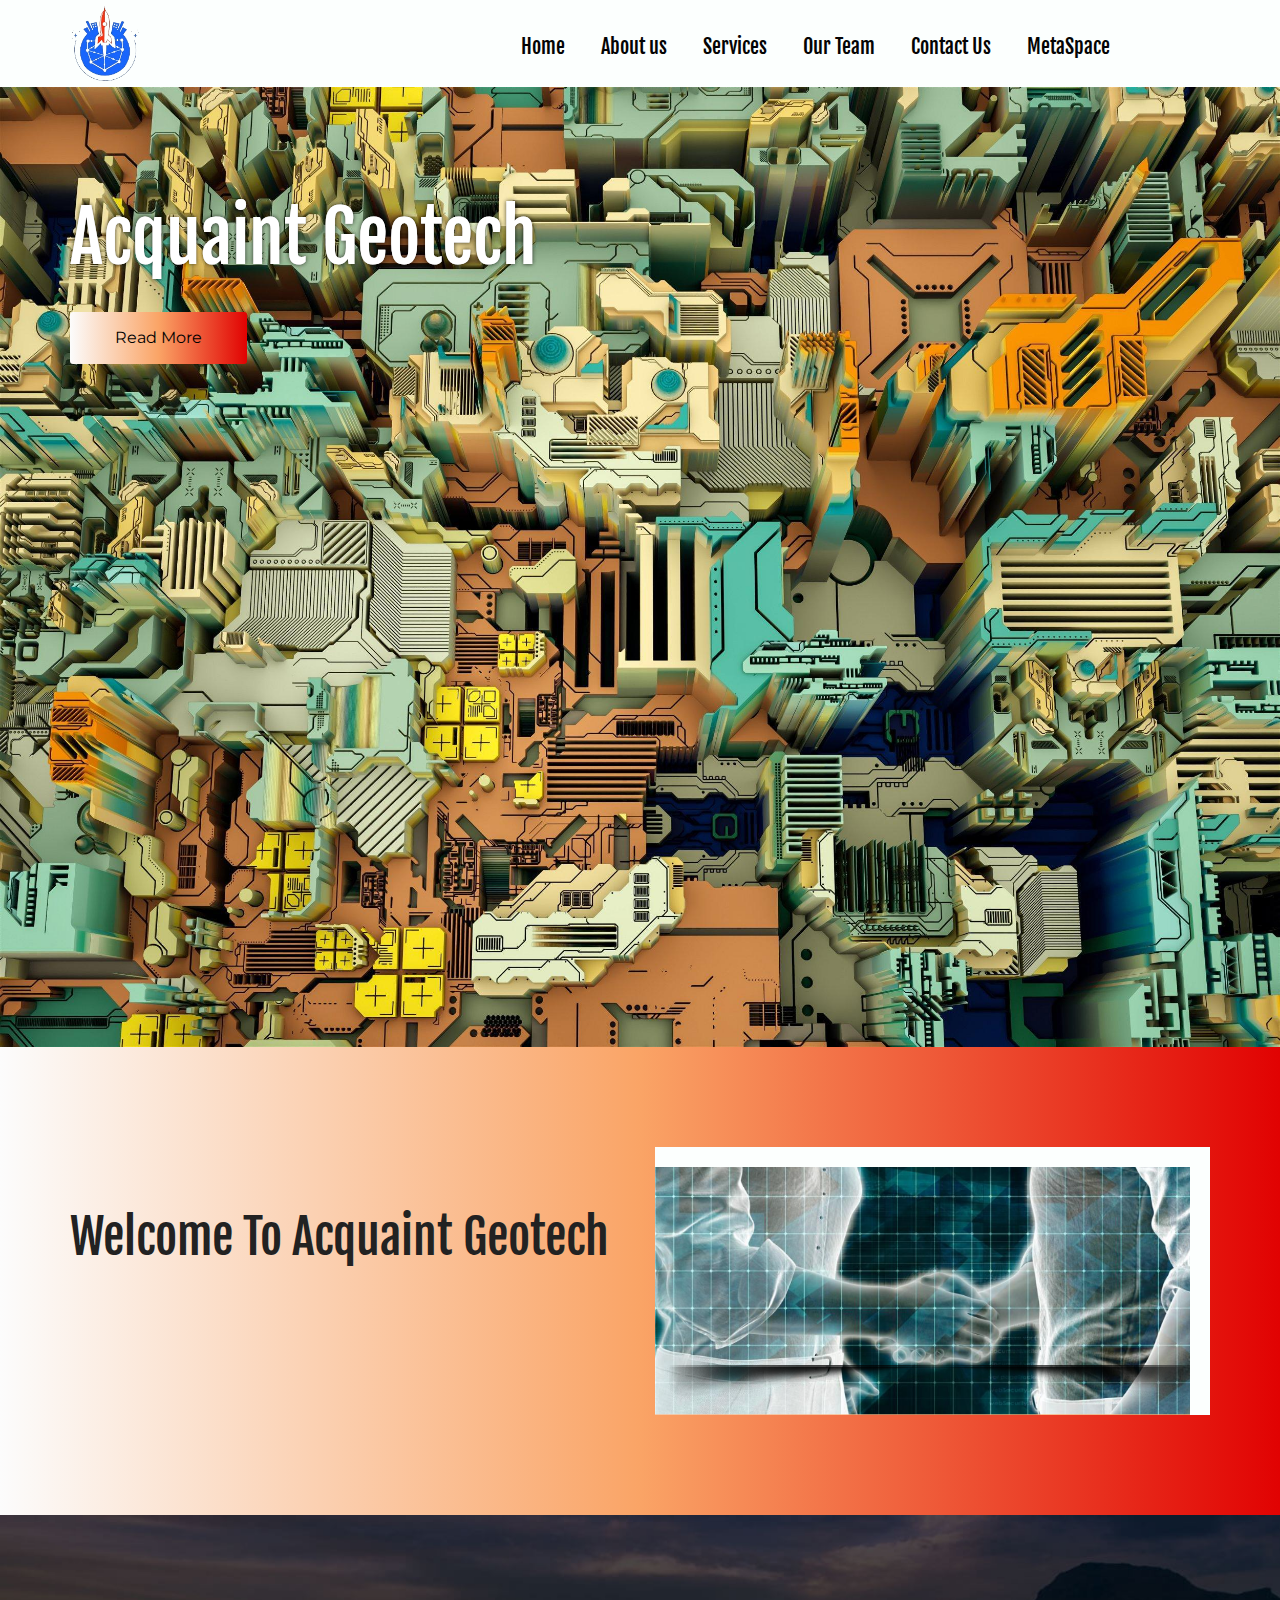
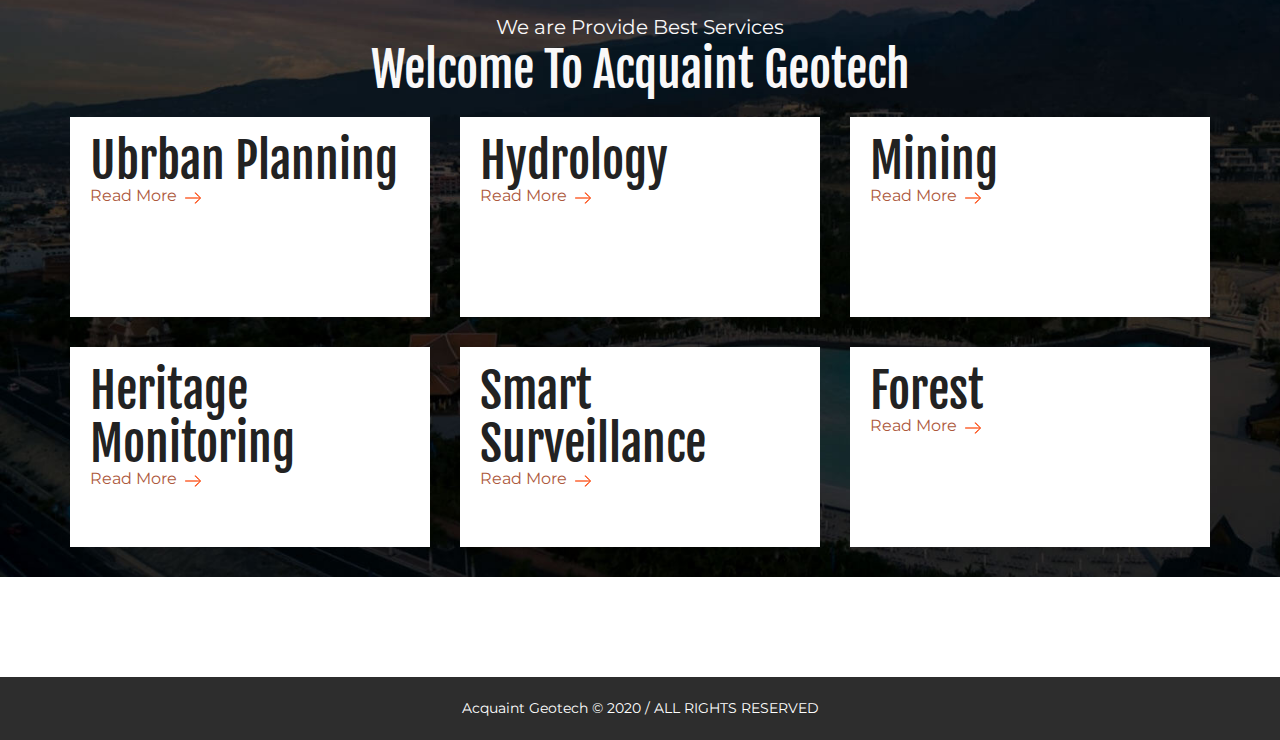
<file: new/new/index.html>
<html><head>
  <meta charset="UTF-8">
  <meta http-equiv="X-UA-Compatible" content="IE=edge">
  <meta name="viewport" content="width=device-width, initial-scale=1">
  <title>Acquaint Geotech</title>
  <link href="css/style.css" rel="stylesheet" type="text/css">
  <link href="css/bootstrap.css" rel="stylesheet" type="text/css">
  <link href="css/font-awesome.min.css" rel="stylesheet" type="text/css">
  <link href="css/color.css" rel="stylesheet" type="text/css">
  <link href="css/responsive.css" rel="stylesheet" type="text/css">
  <link href="css/prettyPhoto.css" rel="stylesheet" type="text/css">
  <link href="css/owl.carousel.css" rel="stylesheet" type="text/css">
  <link href="css/prettyPhoto.css" rel="stylesheet" type="text/css">
 
</head>
  <body>
  <div id="wrapper"> 
    <!--HEADER START-->
    <header id="header">
      
      <section class="logo-row">
        <div class="container"> <strong class="logo"><a href="index.html"><img style="width:70px;" src="images/Logo-new.png" alt="logo"></a></strong>
          <div class="navigation-section">
            <nav class="navbar navbar-inverse">
              <div class="navbar-header">
                <button type="button" class="navbar-toggle" data-toggle="collapse" data-target=".navbar-collapse"> <span class="icon-bar"></span> <span class="icon-bar"></span> <span class="icon-bar"></span> </button>
              </div>
              <div id="navbar" class="collapse navbar-collapse">
                <ul class="nav navbar-nav" id="nav-id">
                  <li><a href="index.html">Home</a></li>
          <li><a href="about.html">About us</a></li>
                  <li><a href="services.html">Services</a></li>
                 <!-- <li><a href="gallery.html">Gallery</a></li>-->
                  <li><a href="team.html">Our Team</a></li>
                  <li><a href="contact.html">Contact Us</a></li>
                  <li><a href="meta.html">MetaSpace</a></li>
                </ul>
              </div>
            </nav>
          </div>
        </div>
      </section>
    </header>
    <!--HEADER END--> 
    
    <!--BANNER START-->
    <div id="banner">
      <div class="owl-carousel banner-1 owl-theme owl-loaded">
        
        
      <div class="owl-stage-outer"><div class="owl-stage" style="transform: translate3d(0px, 0px, 0px); transition: all 0s ease 0s; width: 100%;"><div class="owl-item active" style="width: 100%; margin-right: 0px;"><div class="item"> <img src="images/9.JPEG" alt="img">
          <div class="caption">
            <div class="container">
              <div class="holder"> 
                <h1>Acquaint Geotech</h1>
                <!--<a href="about.html" class="btn-more">Read More</a> --></div>
            </div>
          </div>
       
          <div class="caption">
            <div class="container">
              <div class="holder"> 
                <h1>Acquaint Geotech</h1>
                <a href="about.html" class="btn-more">Read More</a></div>
            </div>
          </div>
        </div></div></div></div><div class="owl-controls"><div class="owl-nav"><div class="owl-prev" style="display: none;">prev</div><div class="owl-next" style="display: none;">next</div></div><div class="owl-dots" style="display: none;"></div></div></div>
    </div>
    <!--BANNER END-->
    
    <div id="main"> 
      <!--HOME ABOUT US SECTION START-->
      <section class="home-about-section">
        <div class="container">
          <div class="row">
            <div class="col-md-6 col-sm-6">
              <div class="text-box">
                <div class="heading-left"> 
                  <h2>Welcome To Acquaint Geotech</h2>
                </div>
                
                </div>
            </div>
            <div class="col-md-6 col-sm-6">
              <div class="thumb"><span><img src="aquaint geotech.png" alt="img"></span></div>
            </div>
          </div>
        </div>
      </section>
      <!--HOME ABOUT US SECTION END--> 
      
      <!--WELCOME SECTION START-->
      <section class="welcome-section">
        <div class="container">
          <div class="heading-center"> <span>We are Provide Best Services</span>
            <h2>Welcome To Acquaint Geotech</h2>
          </div>
          <div class="row">
            <div class="col-md-4 col-sm-6">
              <div class="welcome-box">
                <div class="holder">
                  <h2><a href="services-detail.html">Ubrban Planning </a></h2>
                  
                  <a href="services-detail.html" class="btn-more">Read More</a> </div>
              </div>
            </div>
            <div class="col-md-4 col-sm-6">
              <div class="welcome-box">
                <div class="holder">
                  <h2><a href="services-detail.html">Hydrology</a></h2>
                  
                  <a href="services-detail.html" class="btn-more">Read More</a> </div>
              </div>
            </div>
            <div class="col-md-4 col-sm-6">
              <div class="welcome-box">
                <div class="holder">
                  <h2><a href="#">Mining</a></h2>
                 
                  <a href="#" class="btn-more">Read More</a> </div>
              </div>
            </div>
            <div class="col-md-4 col-sm-6">
              <div class="welcome-box">
                <div class="holder">
                  <h2><a href="services-detail.html">Heritage Monitoring </a></h2>
                
                  <a href="services-detail.html" class="btn-more">Read More</a> </div>
              </div>
            </div>
            <div class="col-md-4 col-sm-6">
              <div class="welcome-box">
                <div class="holder">
                  <h2><a href="services-detail.html">Smart Surveillance </a></h2>
                  
                  <a href="services-detail.html" class="btn-more">Read More</a> </div>
              </div>
            </div>
            <div class="col-md-4 col-sm-6">
              <div class="welcome-box">
                <div class="holder">
                  <h2><a href="services-detail.html">Forest </a></h2>
                  
                  <a href="services-detail.html" class="btn-more">Read More</a> </div>
              </div>
            </div>
          </div>
        </div>
      </section>
      <!--WELCOME SECTION END--> 
      
          
      <!--PORTFOLIO SECTION START-->
     <!-- <div class="portfolio-section">
        <div class="container">
          <div class="heading-center"> <span>We are different from others</span>
            <h2>Our Latest Portfolio</h2>
          </div>
        </div>
        <div class="container-fluid gallery">
          <div class="col-md-4 col-sm-6">
            <div class="portfolio-box">
              <div class="frame"> <img src="images/portfolio-big-img-1.jpg" alt="img">
                <div class="caption"><a href="images/portfolio-big-img-1.jpg" class="zoom" data-rel="prettyPhoto[gallery1]"></a></div>
              </div>
            </div>
          </div>
          <div class="col-md-4 col-sm-6">
            <div class="portfolio-box">
              <div class="frame"> <img src="images/portfolio-big-img-2.jpg" alt="img">
                <div class="caption"><a href="images/portfolio-big-img-2.jpg" class="zoom" data-rel="prettyPhoto[gallery1]"></a></div>
              </div>
            </div>
          </div>
          <div class="col-md-4 col-sm-6">
            <div class="portfolio-box">
              <div class="frame"> <img src="images/portfolio-big-img-3.jpg" alt="img">
                <div class="caption"><a href="images/portfolio-big-img-3.jpg" class="zoom" data-rel="prettyPhoto[gallery1]"></a></div>
              </div>
            </div>
          </div>
          <div class="col-md-4 col-sm-6">
            <div class="portfolio-box">
              <div class="frame"> <img src="images/portfolio-big-img-4.jpg" alt="img">
                <div class="caption"><a href="images/portfolio-big-img-4.jpg" class="zoom" data-rel="prettyPhoto[gallery1]"></a></div>
              </div>
            </div>
          </div>
          <div class="col-md-4 col-sm-6">
            <div class="portfolio-box">
              <div class="frame"> <img src="images/portfolio-big-img-5.jpg" alt="img">
                <div class="caption"><a href="images/portfolio-big-img-5.jpg" class="zoom" data-rel="prettyPhoto[gallery1]"></a></div>
              </div>
            </div>
          </div>
          <div class="col-md-4 col-sm-6">
            <div class="portfolio-box">
              <div class="frame"> <img src="images/portfolio-big-img-6.jpg" alt="img">
                <div class="caption"><a href="images/portfolio-big-img-6.jpg" class="zoom" data-rel="prettyPhoto[gallery1]"></a></div>
              </div>
            </div>
          </div>
        </div>
      </div>-->
      <!--PORTFOLIO SECTION END--> 
    </div>
    
    <!--FOOTER START-->
    <footer>
     <section class="footer-section-3">
        <div class="container"> 
          <div style="text-align:center;"><strong class="copyrights">Acquaint Geotech © 2020 / ALL RIGHTS RESERVED</strong></div>
          <!--<div class="pull-right"><strong class="copyrights">Design by : Star Web Maker</strong></div>-->
        </div>
      </section>
    </footer>
    <!--FOOTER END--> 
  </div>
  <script src="js/jquery.js"></script> 
  <script src="js/bootstrap.min.js"></script> 
  <script src="js/owl.carousel.min.js"></script> 
  <script src="js/jquery.prettyPhoto.js"></script> 
  <script src="js/custom.js"></script>
  
  
  
  
  </body></html>
</file>
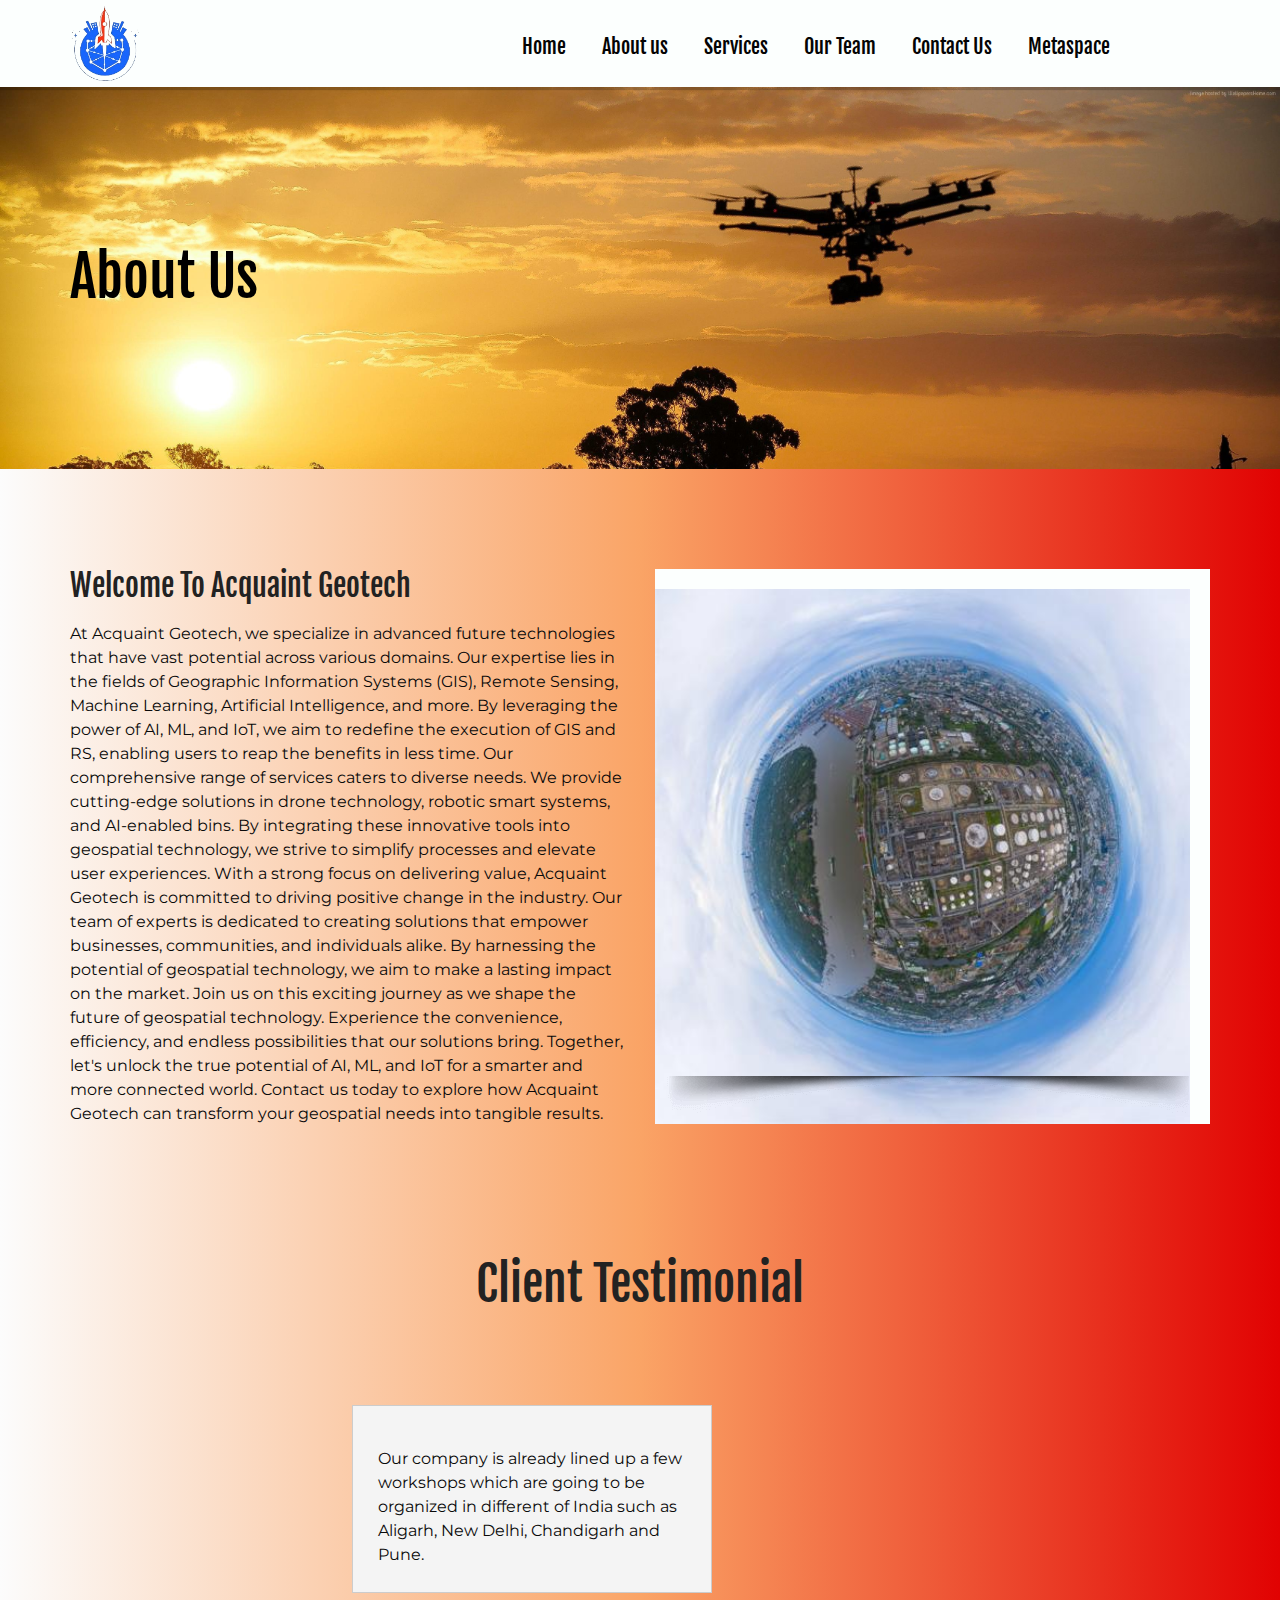
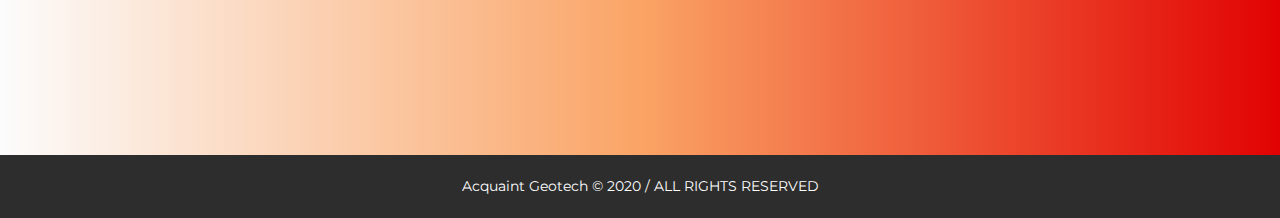
<file: new/new/about.html>
<!doctype html>
<html>


<head>
<meta charset="UTF-8">
<meta http-equiv="X-UA-Compatible" content="IE=edge">
<meta name="viewport" content="width=device-width, initial-scale=1">
<title>Acquaint Geotech</title>
<link href="css/style.css" rel="stylesheet" type="text/css">
<link href="css/bootstrap.css" rel="stylesheet" type="text/css">
<link href="css/font-awesome.min.css" rel="stylesheet" type="text/css">
<link href="css/color.css" rel="stylesheet" type="text/css">
<link href="css/responsive.css" rel="stylesheet" type="text/css">
<link href="css/prettyPhoto.css" rel="stylesheet" type="text/css">
<link href="css/owl.carousel.css" rel="stylesheet" type="text/css">
<link href="css/prettyPhoto.css" rel="stylesheet" type="text/css">
</head>
<body>
<div id="wrapper"> 
  <!--HEADER START-->
  <header id="header">
    
    <section class="logo-row">
      <div class="container"> <strong class="logo" ><a href="index-2.html"><img style="width:70px;" src="images/Logo-new.png" alt="logo"></a></strong>
        <div class="navigation-section">
          <nav class="navbar navbar-inverse">
            <div class="navbar-header">
              <button type="button" class="navbar-toggle" data-toggle="collapse" data-target=".navbar-collapse"> <span class="icon-bar"></span> <span class="icon-bar"></span> <span class="icon-bar"></span> </button>
            </div>
            <div id="navbar" class="collapse navbar-collapse">
              <ul class="nav navbar-nav" id="nav-id">
                <li><a href="index.html">Home</a></li>
               <li><a href="about.html">About us</a></li>
                <li><a href="services.html">Services</a></li>
                
                <li><a href="team.html">Our Team</a></li>
                <li><a href="contact.html">Contact Us</a></li>
                <li><a href="meta.html">Metaspace</a></li>

              </ul>
            </div>
          </nav>
        </div>
      </div>
    </section>
  </header>
  <!--HEADER END--> 
  
  <!--INNER BANNER START-->
  <div id="inner-banner">
    <div class="container">
      <h1 style="color: black;">About Us</h1>
    </div>
  </div>
  <!--INNER BANNER END-->
  
  <div id="main"> 
    <!--HOME ABOUT US SECTION START-->
    <section class="home-about-section">
      <div class="container">
        <div class="row">
          <div class="col-md-6 col-sm-6">
            <div class="text-box">
              <div class="heading-left"> 
                <h3>Welcome To Acquaint Geotech</h3>
              </div>
              <p>At Acquaint Geotech, we specialize in advanced future technologies that have vast potential across various domains. Our expertise lies in the fields of Geographic Information Systems (GIS), Remote Sensing, Machine Learning, Artificial Intelligence, and more. By leveraging the power of AI, ML, and IoT, we aim to redefine the execution of GIS and RS, enabling users to reap the benefits in less time.

Our comprehensive range of services caters to diverse needs. We provide cutting-edge solutions in drone technology, robotic smart systems, and AI-enabled bins. By integrating these innovative tools into geospatial technology, we strive to simplify processes and elevate user experiences.

With a strong focus on delivering value, Acquaint Geotech is committed to driving positive change in the industry. Our team of experts is dedicated to creating solutions that empower businesses, communities, and individuals alike. By harnessing the potential of geospatial technology, we aim to make a lasting impact on the market.

Join us on this exciting journey as we shape the future of geospatial technology. Experience the convenience, efficiency, and endless possibilities that our solutions bring. Together, let's unlock the true potential of AI, ML, and IoT for a smarter and more connected world.

Contact us today to explore how Acquaint Geotech can transform your geospatial needs into tangible results.</p>
              <div class="welcome-icon-row"> 
              </div>
              
            </div>
          </div>
          <div class="col-md-6 col-sm-6">
            <div class="thumb"><span><img src="images/ab2.jpg" alt="img"></span></div>
          </div>
        </div>
      </div>
    </section>
    <!--HOME ABOUT US SECTION END--> 
    
    <!--PROVIDE SECTION START-->
    <!--<section class="provide-section">
      <div class="container">
        <div class="heading-center"> 
          <h2>We Provide Best Services</h2>
        </div>
        <div class="row">
          <div class="col-md-4 col-sm-4">
            <div class="provide-box"> <img src="images/provide-img-1.jpg" alt="img">
              <div class="caption">
                <div class="holder">
                  <h4><a href="services-detail.html">Proin suscipit urna quis .</a></h4>
                  <p>We have enriched experience in Sustainable development of Green Cities and Management and Monitoring of Heritage Buildings.</p>
                </div>
              </div>
            </div>
          </div>
          <div class="col-md-4 col-sm-4">
            <div class="provide-box"> <img src="images/provide-img-2.jpg" alt="img">
              <div class="caption">
                <div class="holder">
                  <h4><a href="services-detail.html">Proin suscipit urna quis .</a></h4>
                  <p>We have enriched experience in Sustainable development of Green Cities and Management and Monitoring of Heritage Buildings.</p>
                </div>
              </div>
            </div>
          </div>
          <div class="col-md-4 col-sm-4">
            <div class="provide-box"> <img src="images/provide-img-3.jpg" alt="img">
              <div class="caption">
                <div class="holder">
                  <h4><a href="services-detail.html">Proin suscipit urna quis .</a></h4>
                  <p>We have enriched experience in Sustainable development of Green Cities and Management and Monitoring of Heritage Buildings.</p>
                </div>
              </div>
            </div>
          </div>
        </div>
      </div>
    </section>-->
    <!--PROVIDE SECTION END--> 
    
    <!--TESTIMONIAL SECTION START-->
    <section class="testimonial-section">
      <div class="container">
        <div class="heading-center"> 
        <h2>Client Testimonial</h2>
        </div>

        <div class="owl-carousel" id="testimonial">
          <div class="item">
            <div class="testimonial-outer-box">
              <div class="testimonial-box">
                <p>Our company is already lined up a few workshops which are going to be organized in different of India such as Aligarh, New Delhi, Chandigarh and Pune. </p>
              </div>
            </div>
            <!-- <div class="testimonial-outer-box">
              <div class="testimonial-box">
                <p>Our company is already lined up a few workshops which are going to be organized in different of India such as Aligarh, New Delhi, Chandigarh and Pune. </p>
              </div>
            </div> -->
          </div>
        </div>
        
      </div>
      
    </section>
    <!--TESTIMONIAL SECTION END--> 
  </div>
  
  <!--FOOTER START-->
<footer>
   <section class="footer-section-3">
      <div class="container"> 
      	<div style="text-align:center;"><strong class="copyrights">Acquaint Geotech &copy; 2020 / ALL RIGHTS RESERVED</strong></div>
        <!--<div class="pull-right"><strong class="copyrights">Design by : Star Web Maker</strong></div>-->
      </div>
    </section>
  </footer>
  <!--FOOTER END--> 
</div>
<script src="js/jquery.js"></script> 
<script src="js/bootstrap.min.js"></script> 
<script src="js/owl.carousel.min.js"></script> 
<script src="js/jquery.prettyPhoto.js"></script> 
<script src="js/custom.js"></script>
</body>


</html>
</file>
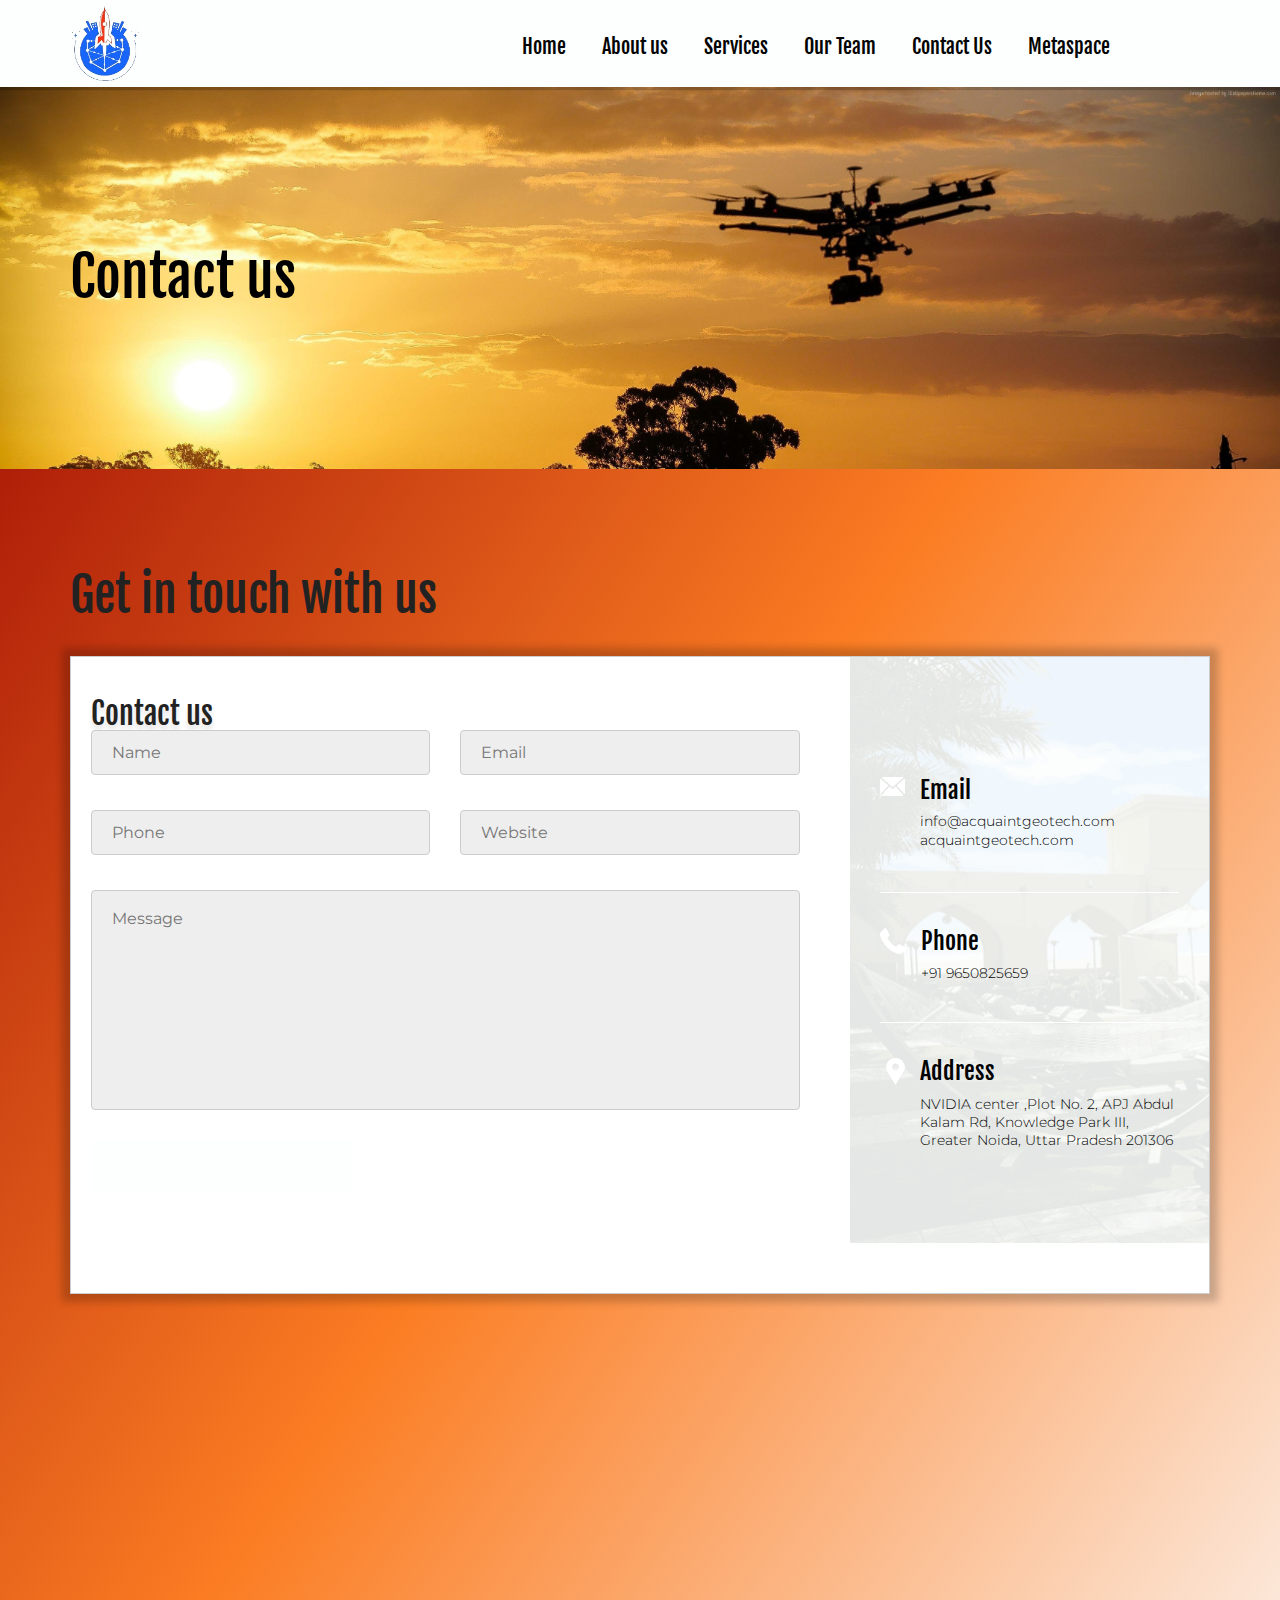
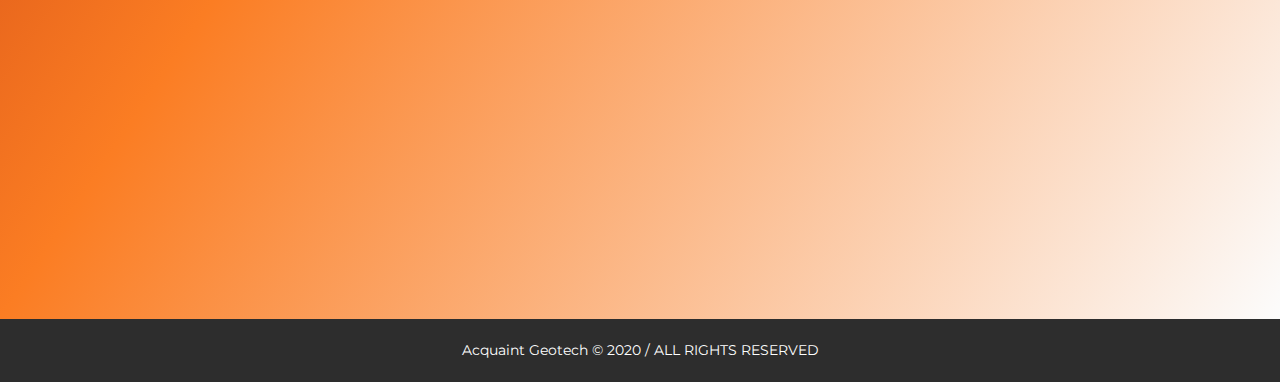
<file: new/new/contact.html>
<!doctype html>
<html>


<head>
<meta charset="UTF-8">
<meta http-equiv="X-UA-Compatible" content="IE=edge">
<meta name="viewport" content="width=device-width, initial-scale=1">
<title>Acquaint Geotech</title>
<link href="css/style.css" rel="stylesheet" type="text/css">
<link href="css/bootstrap.css" rel="stylesheet" type="text/css">
<link href="css/font-awesome.min.css" rel="stylesheet" type="text/css">
<link href="css/color.css" rel="stylesheet" type="text/css">
<link href="css/responsive.css" rel="stylesheet" type="text/css">
<link href="css/prettyPhoto.css" rel="stylesheet" type="text/css">
<link href="css/owl.carousel.css" rel="stylesheet" type="text/css">
<link href="css/prettyPhoto.css" rel="stylesheet" type="text/css">
</head>
<body>
<div id="wrapper"> 
  <!--HEADER START-->
  <header id="header">
    
    <section class="logo-row">
      <div class="container"> <strong class="logo" ><a href="index-2.html"><img style="width:70px;" src="images/Logo-new.png" alt="logo"></a></strong>
        <div class="navigation-section">
          <nav class="navbar navbar-inverse">
            <div class="navbar-header">
              <button type="button" class="navbar-toggle" data-toggle="collapse" data-target=".navbar-collapse"> <span class="icon-bar"></span> <span class="icon-bar"></span> <span class="icon-bar"></span> </button>
            </div>
            <div id="navbar" class="collapse navbar-collapse">
              <ul class="nav navbar-nav" id="nav-id">
                <li><a href="index.html">Home</a></li>
               <li><a href="about.html">About us</a></li>
                <li><a href="services.html">Services</a></li>
               
                <li><a href="team.html">Our Team</a></li>
                <li><a href="contact.html">Contact Us</a></li>
                <li><a href="meta.html">Metaspace</a></li>

              </ul>
            </div>
          </nav>
        </div>
      </div>
    </section>
  </header>
  <!--HEADER END--> 
  
  <!--INNER BANNER START-->
  <div id="inner-banner">
    <div class="container">
      <h1 style="color: black;">Contact us</h1>
    </div>
  </div>
  <!--INNER BANNER END-->
  
  <div id="main"> 
    <!--CONTACT SECTION START-->
    <section class="contact-section">
      <div class="container">
        <div class="heading-left"> 
          <h2>Get in touch with us</h2>
        </div>
        <div class="holder">
          <div class=" row">
            <div class="col-md-8 col-sm-8">
              <form action="#">
                <h3>Contact us </h3>
                <div class="row">
                  <div class="col-md-6">
                    <input type="text" placeholder="Name" required>
                  </div>
                  <div class="col-md-6">
                    <input type="text" placeholder="Email" required>
                  </div>
                  <div class="col-md-6">
                    <input type="text" placeholder="Phone" required>
                  </div>
                  <div class="col-md-6">
                    <input type="text" placeholder="Website" required>
                  </div>
                  <div class="col-md-12">
                    <textarea cols="10" rows="10" placeholder="Message"></textarea>
                  </div>
                  <div class="col-md-12">
                    <input type="submit" value="Submit Now">
                  </div>
                </div>
              </form>
            </div>
            <div class="col-md-4 col-sm-4">
              <div class="contact-box">
                <ul>
                  <li> <img src="images/envlop-icon.png" alt="img">
                    <div class="text-col">
                      <h4>Email</h4>
                      <a href="mailto:">info@acquaintgeotech.com</a> <a href="https://acquaintgeotech.com/"> acquaintgeotech.com</a> </div>
                  </li>
                  <li> <img src="images/phone-icon-2.png" alt="img">
                    <div class="text-col">
                      <h4>Phone</h4>
                      <p>+91 9650825659</p>
					  
                    </div>
                  </li>
                  <li> <img src="images/map-icon-2.png" alt="img">
                    <div class="text-col">
                      <h4>Address</h4>
                      <p>NVIDIA center ,Plot No. 2, APJ Abdul Kalam Rd, Knowledge Park III, Greater Noida, Uttar Pradesh 201306</p>
                    </div>
                  </li>
                </ul>
              </div>
            </div>
          </div>
        </div>
      </div>
    </section>
    <!--CONTACT SECTION END-->
    
    <section class="map-section">
      <div class="container" style="padding-bottom:70px;">
       <iframe src="https://www.google.com/maps/embed?pb=!1m18!1m12!1m3!1d9973.680627583291!2d78.06505684858371!3d27.894957284552145!2m3!1f0!2f0!3f0!3m2!1i1024!2i768!4f13.1!3m3!1m2!1s0x3974a4f4d7082b6d%3A0x9834e382d7548989!2sGurudwara%20Rd%2C%20Shikari%20Nagar%2C%20Nai%20Basti%2C%20Bannadevi%2C%20Aligarh%2C%20Uttar%20Pradesh%20202001!5e0!3m2!1sen!2sin!4v1580856431423!5m2!1sen!2sin" width="100%" height="450" frameborder="0" style="border:0;" allowfullscreen=""></iframe> 
        
      </div>
    </section> 
  </div>
  
  
  

  
  <!--FOOTER START-->
  <footer>
   <section class="footer-section-3">
      <div class="container"> 
      	<div style="text-align:center;"><strong class="copyrights">Acquaint Geotech &copy; 2020 / ALL RIGHTS RESERVED</strong></div>
        <!--<div class="pull-right"><strong class="copyrights">Design by : Star Web Maker</strong></div>-->
      </div>
    </section>
  </footer>
  <!--FOOTER END--> 
</div>
<script src="js/jquery.js"></script> 
<script src="js/bootstrap.min.js"></script> 
<script src="js/owl.carousel.min.js"></script> 
<script src="js/jquery.prettyPhoto.js"></script> 
<script src="js/custom.js"></script>
</body>


</html>
</file>
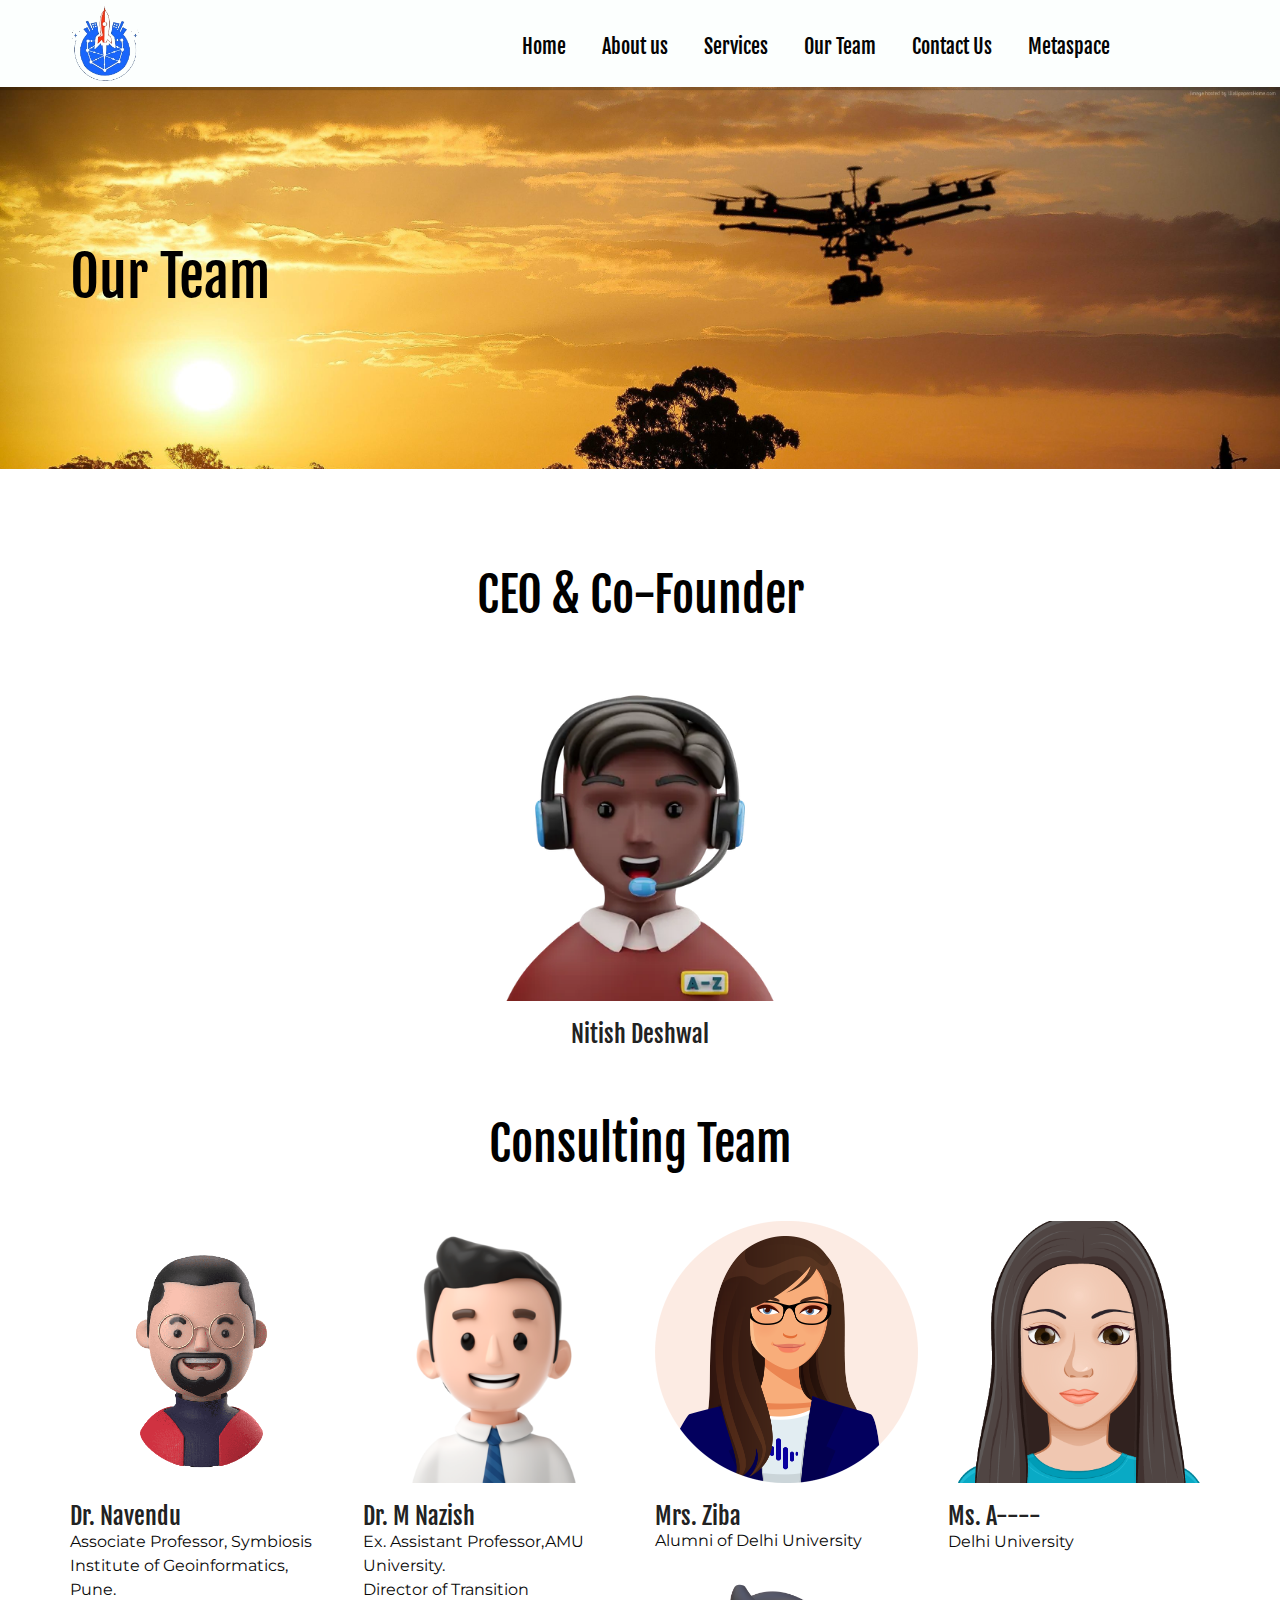
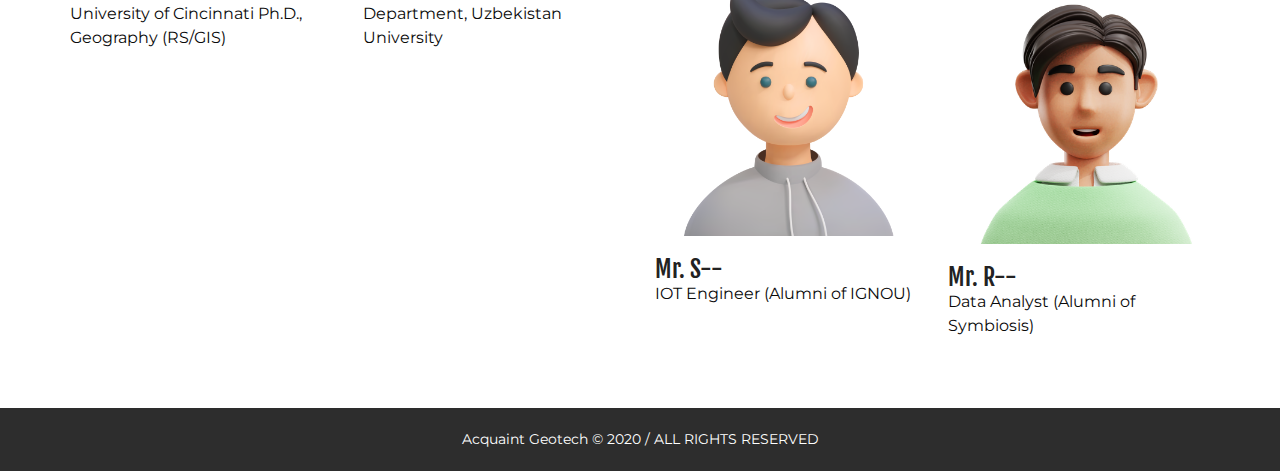
<file: new/new/team.html>
<!doctype html>
<html>

<head>
<meta charset="UTF-8">
<meta http-equiv="X-UA-Compatible" content="IE=edge">
<meta name="viewport" content="width=device-width, initial-scale=1">
<title>Acquaint Geotech</title>
<link href="css/style.css" rel="stylesheet" type="text/css">
<link href="css/bootstrap.css" rel="stylesheet" type="text/css">
<link href="css/font-awesome.min.css" rel="stylesheet" type="text/css">
<link href="css/color.css" rel="stylesheet" type="text/css">
<link href="css/responsive.css" rel="stylesheet" type="text/css">
<link href="css/prettyPhoto.css" rel="stylesheet" type="text/css">
<link href="css/owl.carousel.css" rel="stylesheet" type="text/css">
<link href="css/prettyPhoto.css" rel="stylesheet" type="text/css">
</head>
<body>
<div id="wrapper"> 
  <!--HEADER START-->
  <header id="header">
    
    <section class="logo-row">
      <div class="container"> <strong class="logo" ><a href="index-2.html"><img style="width:70px;" src="images/Logo-new.png" alt="logo"></a></strong>
        <div class="navigation-section">
          <nav class="navbar navbar-inverse">
            <div class="navbar-header">
              <button type="button" class="navbar-toggle" data-toggle="collapse" data-target=".navbar-collapse"> <span class="icon-bar"></span> <span class="icon-bar"></span> <span class="icon-bar"></span> </button>
            </div>
            <div id="navbar" class="collapse navbar-collapse">
              <ul class="nav navbar-nav" id="nav-id">
                <li><a href="index.html">Home</a></li>
               <li><a href="about.html">About us</a></li>
                <li><a href="services.html">Services</a></li>

                <li><a href="team.html">Our Team</a></li>
                <li><a href="contact.html">Contact Us</a></li>
                <li><a href="meta.html">Metaspace</a></li>

              </ul>
            </div>
          </nav>
        </div>
      </div>
    </section>
  </header>
  <!--HEADER END--> 
  
  <!--INNER BANNER START-->
  <div id="inner-banner">
    <div class="container">
      <h1 style="color: black;">Our Team</h1>
    </div>
  </div>
  <!--INNER BANNER END-->
  
  <div id="main"> 
    
    
    <!--PROVIDE SECTION START-->
    <section class="team-new">
      <div class="container">
        <div class="heading-center"> 
          <h2 style="color:black; margin-bottom:30px;">CEO & Co-Founder</h2>
            <div class="col-md-4 col-sm-4">
            </div>
          <div class="col-md-4 col-sm-4">
          <div class="provide-box"> <img src="images/AVN.webp" alt="img"></div>
              <div class="caption">
                <div class="holder">
                  <h4><a href="services-detail.html">Nitish Deshwal  </a></h4>
                 </div>
              </div>
            </div>
             <div class="col-md-4 col-sm-4">
            </div>
        </div>
        
    <div class="heading-center"> 
          <h2 style="color:black; margin-bottom:30px; margin-top:50px;">Consulting Team</h2>
        </div>
        
        <div class="row">
         
   		 <div class="col-md-3 col-sm-3">
            <div class="provide-box"> <img src="images/av15.png" alt="img"></div>
            <div class="caption">
                <div class="holder">
                  <h4><a href="services-detail.html">Dr. Navendu </a></h4>
                  <p>Associate Professor, Symbiosis Institute of Geoinformatics, Pune.<br>
                  University of Cincinnati Ph.D., Geography (RS/GIS) <br><br><br><br><br></p>
                </div>
              </div>
          </div>
		   <div class="col-md-3 col-sm-3">
            <div class="provide-box"> <img src="images/av7.png" alt="img"></div>
            <div class="caption">
                <div class="holder">
                  <h4><a href="services-detail.html">Dr. M Nazish</a></h4>
                  <p>Ex. Assistant Professor,AMU University.
                  <br>Director of Transition Department, Uzbekistan University<br><br><br><br><br></P>
                </div>
              </div>
          </div>
          <div class="col-md-3 col-sm-3">
            <div class="provide-box"> <img src="images/avg4.png" alt="img"></div>
            <div class="caption">
                <div class="holder">
                  <h4><a href="services-detail.html">Mrs. Ziba </a></h4>
                  <p>Alumni of Delhi University</p>
                  <p> </p>
                </div>
              </div>
          </div>
          
         
		  <div class="col-md-3 col-sm-3">
            <div class="provide-box"> <img src="images/avg2.png" alt="img"></div>
            <div class="caption">
                <div class="holder">
                  <h4><a href="services-detail.html">Ms. A---- </a></h4>
                  <p>Delhi University</p>
                  
                </div>
              </div>
          </div>
          <br>
          <br>
          <div class="col-md-3 col-sm-3">
            <div class="provide-box"> <img src="images/av8.webp" alt="img"></div>
            <div class="caption">
                <div class="holder">
                  <h4><a href="services-detail.html">Mr. S--</a></h4>
                  <p>IOT Engineer (Alumni of IGNOU)</p>
				  <p> </p>
                </div>
              </div>
          </div>
		   <div style="margin-top:30px;" class="row">
         <div class="col-md-3 col-sm-3">
            <div class="provide-box"> <img src="images/av9.webp" alt="img"></div>
            <div class="caption">
                <div class="holder">
                  <h4><a href="services-detail.html">Mr. R--</a></h4>
                  <p>Data Analyst (Alumni of Symbiosis)</p>
				  <p> </p>
                  </div>
              </div>
          </div>
		 </div>
		 
		 </div>
         
         
         
        
        
         
      </div>
       
    </section> 
    <!--PROVIDE SECTION END--> 
   
  
  
  <!--FOOTER START-->
<footer>
   <section class="footer-section-3">
      <div class="container"> 
      	<div style="text-align:center;"><strong class="copyrights">Acquaint Geotech &copy; 2020 / ALL RIGHTS RESERVED</strong></div>
        <!--<div class="pull-right"><strong class="copyrights">Design by : Star Web Maker</strong></div>-->
      </div>
    </section>
  </footer>
  <!--FOOTER END--> 
</div>
<script src="js/jquery.js"></script> 
<script src="js/bootstrap.min.js"></script> 
<script src="js/owl.carousel.min.js"></script> 
<script src="js/jquery.prettyPhoto.js"></script> 
<script src="js/custom.js"></script>
</body>


</html>
</file>
<file: new/new/css/style.css>
@import url('https://fonts.googleapis.com/css?family=Fjalla+One|Montserrat:300,400,400i,500,600,700');
/*

End of Table of Conten*/
html{
	overflow-x: hidden;

}
.textbox{
	box-shadow: 0px 0px 10px 10px  rgba(226, 226, 226, 0.8);
	border: 2px solid black;
}
body {
	margin: 0;
	padding: 0;
	font-family: 'Montserrat', sans-serif;
}
body h1, body h2, body h3, body h4, body h5, body h6 {
	font-family: 'Fjalla One', sans-serif;
	color: #222;
	margin: 0;
}
#nav-id li::-webkit-outer-spin-button,
#nav-id li::-webkit-inner-spin-button {
	-webkit-appearance: none;
	margin: 0;
}
#nav-id li a:hover{
	color:#0a0a0a;
	font-weight:100;
}
#nav-id li:hover{
	transform: scale(1.5);
}

body h1 {
	font-size: 56px;
	margin: 0;
}
body h2 {
	font-size: 48px;
	margin: 0;
}
body h3 {
	font-size: 30px;
	margin: 0;
}
body h4 {
	font-size: 24px;
	margin: 0;
}
body h5 {
	margin: 0;
}
body h6 {
	font-size: 16px;
	margin: 0;
}
body p {
	font-size: 16px;
	line-height: 24px;
	color: #0a0a0a;
	margin: 0 0 20px 0;
	font-family: 'Montserrat', sans-serif;
}
.heading-center {
	float: left;
	width: 100%;
	text-align: center;
	margin-bottom: 20px;
}
.heading-left {
	float: left;
	width: 100%;
	text-align: left;
	margin-bottom: 20px;
}
.heading-center span, .heading-left span {
	display: block;
	font: 400 20px/24px 'Montserrat', sans-serif;
	padding: 0 0 5px 0;
}
.text-box {
	float: left;
	width: 100%;
	position: relative;
}
.btn-row {
	display: block;
	width: 100%;
	float: left;
	text-align: center;
}
body .padd-top-100 {
	padding-top: 100px;
}
/*******************************HEADER START********************************/
#header {
	float: left;
	width: 100%;
	position: relative;
}
.topbar {
	float: left;
	width: 100%;
	padding: 14px 0;
}
.topbar .left-box {
	float: left;
}
.topbar .left-box ul {
	padding: 0;
	margin: 0;
	list-style: none;
}
.topbar .left-box ul li {
	float: left;
	padding: 0 20px 0 0;
	font: 400 16px/30px 'Montserrat', sans-serif;
	color: #040404;
}
.topbar .left-box ul li img {
	float: left;
	margin: 8px 8px 0 0;
}
.topbar .left-box ul li a {
	text-decoration: none;
	font: 400 16px/30px 'Montserrat', sans-serif;
	color: #040404;
}
.head-social {
	float: right;
}
.head-social ul {
	padding: 0;
	margin: 0;
	list-style: none;
}
.head-social ul li {
	float: left;
	padding: 0 0 0 5px;
}
.head-social ul li a {
	display: block;
	width: 33px;
	height: 33px;
	border-radius: 3px;
	text-align: center;
	line-height: 33px;
	background: #4a4a4a;
	font-size: 16px;
	color: #fff;
	text-decoration: none;
}
.logo-row {
	float: left;
	width: 100%;
	padding: 5px 0 5px 0;
	box-shadow: 0 3px 1px 0 rgba(0,0,0,0.19);
}
strong.logo {
	float: left;
}
.navigation-section {
	margin-right: 100px;
	/* padding: 0px 10px 20px; */
	font-size: 24px;
}

/******* Navigation Mobile Effects ***********/
.navbar-toggle .icon-bar:nth-of-type(2) {
	top: 1px;
}
.navbar-toggle .icon-bar:nth-of-type(3) {
	top: 2px;
}
.navbar-toggle .icon-bar {
	position: relative;
	transition: all 500ms ease-in-out;
}
.navbar-toggle.active .icon-bar:nth-of-type(1) {
	top: 6px;
	transform: rotate(45deg);
}
.navbar-toggle.active .icon-bar:nth-of-type(2) {
	background-color: transparent;
}
.navbar-toggle.active .icon-bar:nth-of-type(3) {
	top: -6px;
	transform: rotate(-45deg);
}
.overlay {
	display: none;
	background-color: #000;
	bottom: 0;
	left: 0;
	opacity: 0.85;
	position: fixed;
	right: 0;
	top: 0;
	z-index: 499;
}
/******* Navigation Mobile Effects ***********/

#nav-id {
	position: relative;
	z-index: 999;
}
#nav-id li {
	float: left;
}
#nav-id li.active {
	position: relative;
}
#nav-id li.active:before {
	content: '';
	position: absolute;
	left: 0;
	right: 0;
	margin: auto;
	bottom: -27px;
	width: 100%;
	height: 2px;
	background: #fff;
}
#nav-id li a {
	font-family: 'Fjalla One', sans-serif;
	font-size: 20px;
	line-height: 16px;
	font-weight: 400;
	color: #040404;
	text-decoration: none;
	padding: 0 18px;
	display: block;
	position: relative;
	z-index: 99;
}
#nav-id li:last-child a {
	padding: 0 0 0 18px;
}
.navigation-section .navbar-nav > li > a .caret {
	margin-left: 4px;
}
#nav-id li.current_page_item a {
	color: #fff;
	background: #222;
}
#nav-id li ul li.active a {
	color: #fff;
	padding: 8px 10px;
}
#nav-id li.active ul li a {
	background: none;
	color: #333;
}
#nav-id li ul {
	display: none;
	position: absolute;
	left: 0;
	top: 43px;
	min-width: 195px;
	margin: 0;
	border-radius: 0;
	box-shadow: none;
	border: 0;
	border-top: 2px solid #4a4a4a;
	background: #fafafa;
	box-shadow: 0 5px 12px rgba(0,0,0,0.10);
	-moz-box-shadow: 0 5px 12px rgba(0,0,0,0.10);
	-webkit-box-shadow: 0 5px 12px rgba(0,0,0,0.10);
	padding: 0;
	list-style: none;
	z-index: 999;
}
#nav-id li ul li > ul {
	position: absolute;
	left: 100%;
	top: 0;
	width: 200px;
	padding: 0;
	margin: 0;
	box-shadow: none;
	border-radius: 0;
}
#nav-id li ul li {
	float: none;
	width: 100%;
	padding: 0;
	margin: 0;
	background: none;
	position: relative;
}
#nav-id li ul li a:before {
	content: '';
	position: absolute;
	left: 0;
	top: 0;
	width: 0;
	height: 100%;
	color: #fff;
	z-index: -1;
	transition: all 0.5s ease-in;
	-moz-transition: all 0.5s ease-in;
	-webkit-transition: all 0.5s ease-in;
}
#nav-id li ul li a:hover:before {
	width: 100%;
}
#nav-id li ul li a:hover {
	color: #fff;
	background: #4a4a4a;
}
#nav-id li ul li a .fa {
	float: right;
	line-height: 18px;
}
#nav-id li ul li a {
	font-family: 'Fjalla One', sans-serif;
	white-space: normal;
	background: none;
	font-size: 13px;
	line-height: 20px;
	font-weight: 400;
	color: #222;
	text-align: left;
	padding: 8px 20px;
	display: block;
	margin: 0;
	position: relative;
	z-index: 9;
}
#nav-id li ul li:last-child a {
	padding: 8px 20px;
}
.navigation-section .navbar-inverse {
	background-color: transparent;
	border-color: transparent;
}
.navigation-section .navbar {
	border-radius: 0;
}
.navigation-section .navbar {
	border: 0;
	margin: 34px 0 0 0;
	min-height: 0;
	float: right;
}
.navigation-section .navbar-inverse .navbar-collapse, .navbar-inverse .navbar-form {
	background: none;
	padding: 0;
}
.navigation-section .navbar-inverse .navbar-nav > .active > a, .navigation-section .navbar-inverse .navbar-nav > .active > a:hover, .navigation-section .navbar-inverse .navbar-nav > .active > a:focus {
	color: #222;
	background: none;
}
.navigation-section .navbar-inverse .navbar-nav > .open > a, .navigation-section .navbar-inverse .navbar-nav > .open > a:hover, .navigation-section .navbar-inverse .navbar-nav > .open > a:focus {
	background: none;
}
/*******************************HEADER END********************************/


/*************************************BANNER START*************************************/
#banner {
	float: left;
	width: 100%;
	position: relative;
}
#banner img {
	display: block;
	width: 100%;
}
#banner .caption {
	position: absolute;
	left: 0;
	top: 240px;
	width: 100%;
}
#banner .caption .holder {
	width: 100%;
	/* float: left; */
}
#banner .caption strong {
	display: block;
	font: 400 32px/32px 'Montserrat', sans-serif;
	color: #fff;
	text-shadow: 0 0 4px rgba(0,0,0,0.4);
	padding: 0 0 15px 0;
}
#banner .caption h1 {
	display: block;
	font: 400 70px/100px 'Fjalla One', sans-serif;
	color: #fff;
	margin: 0 0 25px 0;
	text-shadow: 0 0 4px rgba(0,0,0,0.4);
}
#banner .caption a.btn-more {
	float: left;
	border-radius: 3px;
	padding: 18px 45px;
	text-decoration: none;
	color: #010101;
	
	font: 400 16px/16px 'Montserrat', sans-serif;
	background: linear-gradient(to left , rgb(225, 2, 2), rgb(250, 164, 102),rgb(252,252,252));
}
#banner .caption a.btn-more:active{
	transform: scale(0.9);
}
#banner .caption a.btn-more:hover{
	background: linear-gradient(to right , rgb(225, 2, 2), rgb(250, 164, 102),rgb(252,252,252));
	color:#222;
	transform: scale(1.5);
}
/*************************************BANNER END*************************************/

/******************************HOME ABOUT US SECTION START*******************************/
.home-about-section {
	float: left;
	width: 100%;
	padding: 100px 0;
	background: linear-gradient(to left , rgb(225, 2, 2), rgb(250, 164, 102),rgb(252,252,252));
}
.home-about-section .text-box h2{
	margin: 0 0 30px 0;
	padding-top: 5vw;

}
.welcome-icon-row {
	float: left;
	width: 100%;
}
.welcome-icon-row a {
	float: left;
	width: 97px;
	height: 97px;
	margin: 0 30px 30px 0;
}
.welcome-icon-row a:hover {
	background: #4a4a4a;
}
.home-about-section .text-box a.btn-more {
	float: left;
	border: 1px solid;
	border-radius: 3px;
	padding: 17px 45px;
	text-decoration: none;
	font: 400 16px/16px 'Montserrat', sans-serif;
}
.text-box a.btn-more:hover {
	color: #fff;
	text-decoration: none;
}
.home-about-section .thumb {
	float: left;
	width: 100%;
	position: relative;
}
.home-about-section .thumb img {
	width: 100%;
	display: block;
	margin: 0px 0 0 0;
}
.home-about-section .thumb:before {
	content: '';
	position: absolute;
	right: 0;
	top: 0;
	width: 20px;
	height: 100%;
	z-index: 99;
}
.home-about-section .thumb:after {
	content: '';
	position: absolute;
	right: 0;
	top: 0;
	width: 100%;
	height: 20px;
	z-index: 99;
}
.home-about-section .thumb:hover{
	transform:  scale(1.3);
	transition: 500ms;
}
.home-about-section .thumb:hover:before{
	right:inherit;
	
	left:0;
}
.home-about-section .thumb:hover img{
	margin:0;
}
.home-about-section .thumb span {
	position: relative;
	float: left;
	width: 100%;
}
.home-about-section .thumb span:before {
	content: '';
	position: absolute;
	left: 0;
	bottom: 0;
	width: 100%;
	height: 48px;
	background: url(../images/welcome-img-shadow.png) no-repeat left bottom;
}
/******************************HOME ABOUT US SECTION END*******************************/

/**********************************WELCOME SECTION START***********************************/
.welcome-section {
	float: left;
	width: 100%;
	padding: 100px 0 0px 0;
	background: url(../images/welcome-bg.jpg) no-repeat left top/cover;
	margin-bottom:100px;

}
.welcome-section .heading-center span, .welcome-section .heading-center h2 {
	color: #f9f8f8;
}
.welcome-section .welcome-box {
	float: left;
	
	width: 100%;
	background: #fff;
	padding: 18px 20px 20px 20px;
	height: 200px;
	box-sizing: border-box;
	-moz-box-sizing: border-box;
	-webkit-box-sizing: border-box;
	position: relative;
	margin-bottom: 30px;
	overflow: hidden;
}
.welcome-section .welcome-box:before {
	content: '';
	position: absolute;
	left: 0;
	top: 0;
	width: 0;
	height: 100%;
}
.welcome-section .welcome-box:hover{
	transform:  scale(1.3);
	transition: 500ms;
}

.heading-center h2:hover

.post-box{
	margin-bottom:25px;
}

.welcome-section .welcome-box .holder {
	float: left;
	width: 100%;
	position: relative;
}
.welcome-section .welcome-box h3 {
	float: left;
	margin: 0 0 10px 0;
}
.welcome-section .welcome-box h3 a {
	text-decoration: none;
	line-height: 40px;
}
.welcome-section .welcome-box h3 a span {
	display: block;
}
.welcome-section .welcome-box b {
	margin-right: 10px;
}
.welcome-section .welcome-box b.icon-1 {
	float: right;
	width: 70px;
	height: 66px;
	border-radius: 8px;
	border: 1px solid #d6d6d6;
	background-image: url(../images/w-icon-1.png);
	background-repeat: no-repeat;
	background-position: 0 0;
	position: relative;
}
.welcome-section .welcome-box b:before {
	content: '';
	position: absolute;
	right: -100%;
	width: 100%;
	height: 1px;
	top: 0;
	bottom: 0;
	margin: auto;
}
.welcome-section .welcome-box b.icon-2 {
	float: right;
	width: 70px;
	height: 66px;
	border-radius: 8px;
	border: 1px solid #d6d6d6;
	background-image: url(../images/w-icon-2.png);
	background-repeat: no-repeat;
	background-position: 0 0;
	position: relative;
}
.welcome-section .welcome-box b.icon-3 {
	float: right;
	width: 70px;
	height: 66px;
	border-radius: 8px;
	border: 1px solid #d6d6d6;
	background-image: url(../images/w-icon-3.png);
	background-repeat: no-repeat;
	background-position: 0 0;
	position: relative;
}
.welcome-section .welcome-box b.icon-4 {
	float: right;
	width: 70px;
	height: 66px;
	border-radius: 8px;
	border: 1px solid #d6d6d6;
	background-image: url(../images/w-icon-4.png);
	background-repeat: no-repeat;
	background-position: 0 0;
	position: relative;
}
.welcome-section .welcome-box b.icon-5 {
	float: right;
	width: 70px;
	height: 66px;
	border-radius: 8px;
	border: 1px solid #d6d6d6;
	background-image: url(../images/w-icon-5.png);
	background-repeat: no-repeat;
	background-position: 0 0;
	position: relative;
}
.welcome-section .welcome-box b.icon-6 {
	float: right;
	width: 70px;
	height: 66px;
	border-radius: 8px;
	border: 1px solid #d6d6d6;
	background-image: url(../images/w-icon-6.png);
	background-repeat: no-repeat;
	background-position: 0 0;
	position: relative;
}
.welcome-section .welcome-box p {
	clear: both;
	margin: 0 0 15px 0;
}
.welcome-section .welcome-box a.btn-more {
	background-image: url(../images/arrow-icon.png);
	background-repeat: no-repeat;
	background-position: 95px -8px;
	display: block;
	text-decoration: none;
	font: 400 16px/16px 'Montserrat', sans-serif;
}
.welcome-section .welcome-box:hover a.btn-more {
	background-position: 95px 4px;
	color: #fff;
}
.welcome-section .welcome-box:hover p, .welcome-section .welcome-box:hover h3 a {
	color: #fff;
}
.welcome-section .welcome-box:hover b.icon-1, .welcome-section .welcome-box:hover b.icon-2, .welcome-section .welcome-box:hover b.icon-3, .welcome-section .welcome-box:hover b.icon-4, .welcome-section .welcome-box:hover b.icon-5, .welcome-section .welcome-box:hover b.icon-6 {
	background-color: #fff;
	background-position: 0 -66px;
}
.welcome-section .welcome-box:hover:before {
	width: 100%;
}
.services {
	background: none;
}
.services .welcome-box {
	border: 1px solid #ccc;
}
.services .pagination-box {
	margin: 30px 0 0 0;
}
/**********************************WELCOME SECTION END***********************************/

/********************************EVENT SECTION START********************************/
.event-section {
	float: left;
	width: 100%;
	padding: 100px 0 100px 0;
}
.event-detail .post-author-box {
	padding: 0;
	margin: 0;
	border: 0;
}
.event-detail .comment-form {
	margin: 20px 0 0 0;
}
.event-detail-row {
	position: absolute;
	left: 0;
	bottom: 0;
	background: rgba(0,0,0,0.7);
	padding: 20px 0;
	width: 100%;
}
.event-detail-row ul {
	padding: 0 0 0 20px;
	margin: 0;
	list-style: none;
}
.event-detail-row ul li {
	float: left;
	padding: 0 20px 0 0;
	font: 300 14px/14px 'Montserrat', sans-serif;
	color: #fff;
}
.event-detail-row ul li .fa {
	font-size: 16px;
	padding: 0 8px 0 0;
}
.blog-detail .frame {
	position: relative;
}
.event-section .event-box {
	float: left;
	width: 100%;
	position: relative;
	margin-bottom: 70px;
}
.event-section .event-box:hover .frame img{
	opacity:0.6;
}
.event-section .event-box:hover .text-box{
	width:300px;
	top:30px;
}
.event-section .event-box:hover .text-box h3 a{
	text-decoration:none;
}
.event-section .event-box .frame {
	float: left;
	box-shadow: 0 2px 5px 0 rgba(0,0,0,0.29);
	background:#000;
}
.event-section .event-box .text-box {
	width: 290px;
	border: 1px solid #ccc;
	padding: 30px 16px;
	background: #fff;
	position: absolute;
	right: 0;
	top: 40px;
}
.event-section .event-box .text-box h3 {
	margin: 0 0 15px 0;
}
.event-section .event-box .text-box h3 a {
	line-height: 36px;
	text-decoration: none;
}
.event-section .event-box .text-box span.loaction {
	display: block;
	font: 400 14px/24px 'Montserrat', sans-serif;
	color: #777;
	position: relative;
	padding: 0 0 10px 20px;
}
.event-section .event-box .text-box span.loaction .fa {
	position: absolute;
	left: 0;
	top: 3px;
	font-size: 16px;
}
.event-section .event-box .time-row {
	float: left;
	width: 100%;
	border-bottom: 1px solid #ccc;
	border-top: 1px solid #ccc;
	padding: 14px 0;
	margin: 0 0 15px 0;
}
.event-section .event-box b.date {
	float: left;
	font: 400 14px/23px 'Montserrat', sans-serif;
	color: #777;
	margin: 0 20px 0 0;
}
.event-section .event-box b.time {
	float: left;
	font: 400 14px/23px 'Montserrat', sans-serif;
	color: #777;
}
.event-section .event-box b img {
	float: left;
	margin: 0 12px 0 0;
}
.event-section .event-box a.btn-read {
	background: url(../images/arrow-icon.png) no-repeat 105px -8px;
	text-decoration: none;
	font: 400 16px/16px 'Montserrat', sans-serif;
	color: #222;
	display: block;
}
.event-section .event-box a.btn-read:hover{
	background: url(../images/arrow-icon.png) no-repeat 100px -8px;
}
.event-section a.btn-more {
	display: inline-block;
	padding: 16px 45px;
	color: #fff;
	border-radius: 3px;
	text-decoration: none;
	font: 400 16px/16px 'Montserrat', sans-serif;
}
.event-section a.btn-more:hover{
	background:#222;
	color:#fff;
}
/********************************EVENT SECTION END********************************/

/***********************************PORTFOLIO SECTION START**********************************/
.portfolio-section {
	float: left;
	width: 100%;
	padding: 0 0 100px 0;
}
.portfolio-box {
	float: left;
	width: 100%;
	margin-bottom: 8px;
}
.portfolio-box .frame {
	float: left;
	width: 100%;
	box-shadow: 0 2px 5px rgba(0,0,0,0.3);
	-moz-box-shadow: 0 2px 5px rgba(0,0,0,0.3);
	-webkit-box-shadow: 0 2px 5px rgba(0,0,0,0.3);
	position: relative;
	overflow: hidden;
}
.portfolio-box .frame .caption {
	position: absolute;
	left: 0;
	top: 0;
	width: 100%;
	height: 100%;
}
.portfolio-box .frame .caption:before {
	content: '';
	position: absolute;
	left: 0;
	right: 0;
	margin: auto;
	top: -100%;
	width: 100%;
	height: 50%;
	opacity: 0.5;
}
.portfolio-box .frame .caption:after {
	content: '';
	position: absolute;
	left: 0;
	right: 0;
	margin: auto;
	bottom: -100%;
	width: 100%;
	height: 50%;
	opacity: 0.5;
}
.portfolio-box .frame img {
	display: block;
	width: 100%;
}
.portfolio-section .container-fluid {
	padding: 0;
}
.portfolio-section .col-md-4 {
	padding: 0 4px;
}
.portfolio-box .frame a.zoom {
	position: absolute;
	left: 0;
	right: 0;
	top: 0;
	bottom: 0;
	margin: auto;
	background: url(../images/zoom-icon.png) no-repeat center center;
	width: 75px;
	height: 75px;
	z-index: 9;
	opacity: 0;
}
.portfolio-box .frame:hover .caption:before {
	top: 0;
}
.portfolio-box .frame:hover .caption:after {
	bottom: 0;
}
.portfolio-box .frame:hover a.zoom {
	opacity: 1;
}
.portfolio-section a.btn-more {
	display: inline-block;
	color: #fff;
	border-radius: 5px;
	padding: 15px 90px;
	font: 400 16px/16px 'Montserrat', sans-serif;
	text-decoration: none;
	margin: 52px 0 0 0;
}
/***********************************PORTFOLIO SECTION END**********************************/

/*************************************BLOG SECTION START**************************************/
.blog-section {
	float: left;
	width: 100%;
	padding: 0 0 75px 0;
}
.blog-section .holder {
	width: 1470px;
	margin: 0 auto;
	display: block;
	overflow: hidden;
}
.blog-section .post-box {
	float: left;
	width: 100%;
}
.blog-section .post-box:hover .frame img{
	opacity:0.6;
}
.blog-section .post-box:hover .text-box h3 a, .blog-section .post-box:hover .text-box h4 a{
	text-decoration:none
}
.blog-section .post-box:hover .detail-row ul li a{
	color:#222;
}
.blog-section .post-box:hover .text-box a.btn-more{
	color:#222;
	text-decoration:none;
}
.blog-section .post-box .frame {
	float: left;
	width: 100%;
	margin: 0 0 25px 0;
	position: relative;
	background:#000;
}
.blog-section .post-box .frame strong.date {
	position: absolute;
	left: 0;
	top: 0;
	width: 53px;
	height: 52px;
	font: 400 16px 'Montserrat', sans-serif;
	color: #fff;
	text-align: center;
	padding: 5px 0 0 0;
}
.blog-section .post-box .frame strong.date span {
	display: block;
	font-weight: 300;
}
.blog-section .post-box .frame img {
	display: block;
	width: 100%;
	height: auto;
}
.blog-section .post-box .text-box {
	float: left;
	width: 100%;
}
.blog-section .post-box .text-box h3 {
	margin: 0 0 15px 0;
}
.blog-section .post-box .detail-row {
	float: left;
	width: 100%;
	padding: 0 0 10px 0;
}
.blog-section .post-box .detail-row ul {
	padding: 0;
	margin: 0;
	list-style: none;
}
.blog-section .post-box .detail-row ul li {
	float: left;
	padding: 0;
	position: relative;
}
.blog-section .post-box .detail-row ul>li+li:before {
	padding: 0 18px;
	content: "//";
}
.blog-section .post-box .detail-row ul li a {
	text-decoration: none;
	font: 400 14px/14px 'Montserrat', sans-serif;
}
.blog-section .post-box a.btn-more {
	float: left;
	font: 400 16px/16px 'Montserrat', sans-serif;
	text-decoration: none;
}
.blog-section .post-box a.btn-more:hover {
	background: none;
}
.blog-section .post-box .text-box h4 {
	margin: 0 0 15px 0;
}
.blog-section .post-box .text-box p {
	margin: 0 0 15px 0;
}
.blog-page {
	padding: 100px 0;
}
.blog-page .post-box .text-box {
	border-top: 2px solid;
	padding: 15px 0 0 0;
}
.blog-page .post-box .text-box h4 {
	position: relative;
	margin: 0 0 30px 0;
	clear: both;
}
.blog-page .post-box .text-box h4:before {
	content: '';
	position: absolute;
	left: 0;
	bottom: -14px;
	width: 34px;
	height: 2px;
}
.blog-section.blog-page .post-box a.btn-more {
	color: #222;
}
.blog-page .post-box .frame {
	margin: 0;
}
.blog-page .post-box {
	margin-bottom: 50px;
}
.blog-page .pagination-box {
	margin: 10px 0 0 0;
}
/*************************************BLOG SECTION END**************************************/

/********************FOOTER SECTION START*********************/
#footer {
	float: left;
	width: 100%;
	background: #313131;
	padding: 60px 0 0 0;
}
.footer-section-1 {
	float: left;
	width: 100%;
}
.footer-box {
	float: left;
	width: 100%;
}
.footer-box h4 {
	color: #fff;
	margin: 0 0 25px 0;
}
.footer-box p {
	color: #ccc;
}
.footer-social {
	float: left;
	width: 100%;
}
.footer-social ul {
	padding: 0;
	margin: 0;
	list-style: none;
}
.footer-social ul li {
	float: left;
	padding: 0 0 0 5px;
}
.footer-social ul li a {
	display: block;
	width: 33px;
	height: 33px;
	border-radius: 3px;
	text-align: center;
	line-height: 33px;
	background: #4a4a4a;
	font-size: 16px;
	color: #fff;
	text-decoration: none;
}
.links-widget {
	float: left;
	width: 100%;
}
.links-widget ul {
	padding: 0;
	margin: 0;
	list-style: none;
}
.links-widget ul li {
	display: block;
	overflow: hidden;
	line-height: 14px;
	padding: 20px 0 0 0;
}
.links-widget ul li:first-child {
	padding: 0;
}
.links-widget ul li a {
	font: 400 14px/14px 'Montserrat', sans-serif;
	color: #ccc;
	text-decoration: none;
}
.links-widget ul li a:hover{
	color:#fff;
}
.links-widget ul li a .fa {
	padding: 0 10px 0 0;
	font-size: 18px;
}
.footer-box .recent-widget {
	float: left;
	width: 100%;
}
.footer-box .recent-widget ul {
	padding: 0;
	margin: 0;
	list-style: none;
}
.footer-box .recent-widget ul li {
	display: block;
	overflow: hidden;
	padding: 20px 0 0 0;
}
.footer-box .recent-widget ul li:hover .thumb img{
	opacity:0.7;
}
.footer-box .recent-widget ul li:first-child {
	padding: 0;
}
.footer-box .recent-widget ul li .thumb {
	float: left;
	background:#000;
	margin: 0 15px 0 0;
}
.footer-box .recent-widget ul li .thumb img {
	display: block;
	width: 100%;
}
.footer-box .recent-widget ul li .text-col {
	overflow: hidden;
}
.footer-box .recent-widget ul li .text-col h6 a {
	text-decoration: none;
	display: block;
	color: #fbfbfb;
}
.footer-box .recent-widget ul li .text-col h6 {
	font: 400 14px/18px 'Montserrat', sans-serif;
	margin: 0 0 0 0;
}
.footer-box .recent-widget ul li:hover .text-col h6 a{
	text-decoration:none;
}
.footer-box .recent-widget ul li:hover .text-col span{
	color:#fff;
}
.footer-box .recent-widget ul li .text-col span {
	display: block;
	color: #919191;
	font: 400 14px/14px 'Montserrat', sans-serif;
}
.footer-gallery {
	float: left;
	width: 100%;
}
.footer-gallery ul {
	padding: 0;
	margin: 0 -14px 0 0;
	list-style: none;
}
.footer-gallery ul li {
	float: left;
	overflow: hidden;
	border-radius: 3px;
	margin: 0 14px 14px 0;
	background:#000;
}
.footer-gallery ul li:hover img{
	opacity:0.5;
}
.footer-section-2 {
	float: left;
	width: 100%;
	margin: 10px 0 60px 0;
}
.footer-section-2 strong.title {
	display: block;
	font: 400 24px/24px 'Fjalla One', sans-serif;
	color: #fff;
	padding: 0 0 10px 0;
}
.footer-section-2 span {
	display: block;
	font: 400 14px/14px 'Montserrat', sans-serif;
	color: #ccc;
}
.footer-section-2 form {
	float: left;
	width: 100%;
}
.footer-section-2 form input[type="text"] {
	float: left;
	width: 100%;
	height: 45px;
	border-radius: 5px;
	border: 0;
	padding: 0 40px;
	box-sizing: border-box;
	-moz-box-sizing: border-box;
	-webkit-box-sizing: border-box;
	font: 400 14px 'Montserrat', sans-serif;
	color: #777;
}
.footer-section-2 form input[type="submit"] {
	float: left;
	width: 100%;
	border-radius: 5px;
	height: 45px;
	border: 0;
	font: 400 16px 'Montserrat', sans-serif;
	color: #fff;
}
.footer-section-2 form input[type="submit"]:hover{
	background:#fff;
	color:#222;
}
.footer-section-2 form input::-webkit-input-placeholder {
 color:#777;
 opacity:1;
}
.footer-section-2 form input:-moz-placeholder {
 color:#777;
 opacity:1;
}
.footer-section-2 form input::-moz-placeholder {
 color:#777;
 opacity:1;
}
.footer-section-2 form input:-ms-input-placeholder {
 color:#777;
 opacity:1;
}
.footer-section-3 {
	float: left;
	width: 100%;
	background: #2d2d2d;
	padding: 20px 0;
}
.footer-section-3 strong.copyrights {
	font: 400 14px/23px 'Montserrat', sans-serif;
	color: #fff;
}
.footer-menu {
	float: right;
}
.footer-menu ul {
	padding: 0;
	margin: 0;
	list-style: none;
}
.footer-menu ul li {
	float: left;
	padding: 0;
}
.footer-menu ul li a {
	text-decoration: none;
	font: 400 14px/14px 'Fjalla One', sans-serif;
	color: #ccc;
}
.footer-menu ul > li + li::before {
	padding: 0 15px;
	content: "|";
	color: #ccc;
}
.footer-menu ul li a:hover {
	text-decoration: none;
}
/********************FOOTER SECTION END*********************/

/*****************************INNER BANNER START******************************/
#inner-banner {
	float: left;
	width: 100%;
	background: url(../images/drone.jpg) no-repeat left top/cover;
	padding: 160px 0;
}
#inner-banner h1 {
	float: left;
	color: #fff;
}
#inner-banner .breadcrumb {
	float: right;
	margin: 10px 0 0 0;
	padding: 0;
	list-style: none;
	background: none;
}
#inner-banner .breadcrumb li {
	float: left;
	padding: 0;
	font: 400 24px/24px 'Montserrat', sans-serif;
	color: #fff;
}
#inner-banner .breadcrumb > li + li::before {
	padding: 0 6px;
	color: #fff;
	content: "//";
}
#inner-banner .breadcrumb li a {
	text-decoration: none;
	font: 400 24px/24px 'Montserrat', sans-serif;
	color: #fff;
}
.drone-2{
	width: 40%;
	height: 40%;
	margin-left: 58%;
}
/*****************************INNER BANNER END******************************/

/**********************************PAGINATION SECTION START***********************************/
.pagination-box {
	float: left;
	width: 100%;
}
.pagination-box .pagination {
	display: block;
	padding-left: 0;
	margin: 0;
	border-radius: 0;
	text-align: center;
}
.pagination-box .pagination > li {
	display: inline-block;
	padding: 0 2px;
}
.pagination-box .pagination > li:first-child > a, .pagination-box .pagination > li:first-child > span {
	margin-left: 0;
	border-top-left-radius: 3px;
	border-bottom-left-radius: 3px;
}
.pagination-box .pagination > li > a, .pagination > li > span {
	position: relative;
	float: left;
	padding: 8px 15px;
	margin: 0;
	border-radius: 3px;
	font: 300 20px/20px 'Montserrat', sans-serif;
	color: #777;
	text-decoration: none;
	background-color: #fff;
	border: 1px solid #ccc;
}
.pagination-box .pagination > li > a:hover, .pagination-box .pagination > li > span:hover, .pagination-box .pagination > li > a:focus, .pagination-box .pagination > li > span:focus {
	color: #fff;
	border-color: transparent;
}
.pagination-box .pagination li.active a {
	color: #fff;
	border-color: transparent;
}
.event-section .pagination-box {
	margin: 30px 0 0 0;
}
/**********************************PAGINATION SECTION END***********************************/

/*****************************EQUIPMENT SECTION START*****************************/
.equipment-section {
	float: left;
	width: 100%;
	padding: 100px 0;
}
.equipment-box {
	float: left;
	width: 100%;
	margin-bottom: 30px;
}
.equipment-box:hover .text-box h3 a{
	text-decoration:none;
}
.equipment-box:hover .text-box a.btn-video{
	background:#222;
	color:#fff;
}
.equipment-box .frame {
	float: left;
	width: 100%;
	background:#000;
	margin-bottom: 30px;
}
.equipment-box:hover .frame img{
	opacity:0.5;
}
.equipment-box .frame img {
	display: block;
	width: 100%;
}
.equipment-box .text-box {
	float: left;
	width: 100%;
}
.equipment-box .text-box h3 {
	margin: 0 0 15px 0;
}
.equipment-box .text-box .list-box {
	float: left;
	width: 100%;
	margin: 0 0 25px 0;
}
.equipment-box .text-box .list-box ul {
	padding: 0;
	margin: 0;
	list-style: none;
}
.equipment-box .text-box .list-box ul li {
	display: block;
	padding: 15px 0 0 0;
	overflow: hidden;
}
.equipment-box .text-box .list-box ul li:first-child {
	padding: 0;
}
.equipment-box .text-box .list-box ul li strong.title {
	float: left;
	width: 188px;
	font: 400 16px/16px 'Montserrat', sans-serif;
	color: #222;
}
.equipment-box .text-box .list-box ul li span {
	float: left;
	font: 400 14px/14px 'Montserrat', sans-serif;
	color: #777;
}
.equipment-box .text-box a.btn-video {
	float: left;
	border-radius: 3px;
	padding: 17px 35px;
	font: 400 16px/16px 'Montserrat', sans-serif;
	color: #fff;
	text-decoration: none;
}
.equipment-section .pagination-box {
	margin: 30px 0 0 0;
}
/*****************************EQUIPMENT SECTION END*****************************/

/*********************************VIDEO SECTION START**********************************/
.video-section {
	float: left;
	width: 100%;
	padding: 100px 0;
}
.video-box {
	float: left;
	width: 100%;
	position: relative;
	margin-bottom: 30px;
	overflow:hidden;
}
.video-box:hover img{
	transform:scale(1.1);
	-moz-transform:scale(1.1);
	-webkit-transform:scale(1.1);
}
.video-box img {
	display: block;
	width: 100%;
}
.video-box a.btn-play {
	position: absolute;
	left: 0;
	right: 0;
	top: 0;
	bottom: 0;
	margin: auto;
	background: url(../images/btn-play.png) no-repeat left top;
	width: 62px;
	height: 63px;
	outline: none;
}
.video-box iframe {
	width: 100%;
	height: 400px;
	border: 0;
}
.video-box .modal-header {
	border: 0;
	padding: 0;
}
.video-box .close {
	float: right;
	font-size: 21px;
	font-weight: bold;
	color: #000;
	width: 30px;
	height: 30px;
	text-shadow: none;
	opacity: 1;
	position: absolute;
	right: -30px;
	top: 0;
	background: #fff;
	border-radius: 100%;
}
.video-section a.btn-more {
	display: inline-block;
	border-radius: 5px;
	padding: 15px 60px;
	font: 400 16px/16px 'Montserrat', sans-serif;
	color: #fff;
	text-decoration: none;
	margin: 30px 0 0 0;
}
.video-section a.btn-more:hover{
	background:#222;
}
/*********************************VIDEO SECTION END**********************************/

/***********************************CONTACT SECTION START***********************************/
.contact-section {
	float: left;
	width: 100%;
	padding: 100px 0;
}
#main{
	background: linear-gradient(to right bottom , rgb(150, 0, 0), rgb(251, 125, 35),rgb(252,252,252));
}
.contact-section .holder {
	float: left;
	width: 100%;
	background: #fff;
	box-shadow: 0 0 8px 8px rgba(0,0,0,0.2);
	-moz-box-shadow: 0 0 8px 8px rgba(0,0,0,0.2);
	-webkit-box-shadow: 0 0 8px 8px rgba(0,0,0,0.2);
	border: 1px solid #ccc;
	padding-bottom: 50px;
}
.contact-section .holder form {
	float: left;
	width: 100%;
	padding: 40px 20px;
}
.contact-section .holder form h3 {
	text-shadow: 0 5px 5px rgba(0,0,0,0.11);
	margin: 0 0 0 0;
}
.contact-section .holder form input[type="text"] {
	float: left;
	width: 100%;
	height: 45px;
	padding: 0 20px;
	border-radius: 4px;
	background: #eee;
	border: 1px solid #ccc;
	box-sizing: border-box;
	-moz-box-sizing: border-box;
	-webkit-box-sizing: border-box;
	font: 400 16px 'Montserrat', sans-serif;
	color: #777;
	margin: 0 0 35px 0;
}
.contact-section .holder form textarea {
	float: left;
	width: 100%;
	height: 220px;
	padding: 18px 20px;
	border-radius: 4px;
	background: #eee;
	border: 1px solid #ccc;
	box-sizing: border-box;
	-moz-box-sizing: border-box;
	-webkit-box-sizing: border-box;
	font: 400 16px 'Montserrat', sans-serif;
	color: #777;
	margin: 0 0 30px 0;
	resize: none;
}
.contact-section .holder form input[type="submit"] {
	float: left;
	border-radius: 4px;
	padding: 16px 80px;
	color: #fff;
	border: 0;
	font: 400 16px 'Montserrat', sans-serif;
}
.contact-section .holder form input::-webkit-input-placeholder {
 color:#777;
 opacity:1;
}
.contact-section .holder form input:-moz-placeholder {
 color:#777;
 opacity:1;
}
.contact-section .holder form input::-moz-placeholder {
 color:#777;
 opacity:1;
}
.contact-section .holder form input:-ms-input-placeholder {
 color:#777;
 opacity:1;
}
.contact-section .holder form textarea::-webkit-input-placeholder {
 color:#777;
 opacity:1;
}
.contact-section .holder form textarea:-moz-placeholder {
 color:#777;
 opacity:1;
}
.contact-section .holder form textarea::-moz-placeholder {
 color:#777;
 opacity:1;
}
.contact-section .holder form textarea:-ms-input-placeholder {
 color:#777;
 opacity:1;
}
.contact-box {
	float: left;
	width: 100%;
	background-image: url(../images/contact-bg.png);
	background-repeat: no-repeat;
	background-position: left top;
	padding: 120px 30px 54px 30px;
}
.contact-box ul {
	padding: 0;
	margin: 0;
	list-style: none;
}
.contact-box ul li {
	display: block;
	padding: 35px 0;
	border-top: 1px solid #fff;
	position: relative;
}
.contact-box ul li:first-child {
	border: 0;
	padding: 0 0 40px 0;
}
.contact-box ul li img {
	float: left;
	margin: 0 15px 0 0;
}
.contact-box ul li .text-col {
	overflow: hidden;
}
.contact-box ul li a {
	text-decoration: none;
	display: block;
	font: 300 14px/14px 'Montserrat', sans-serif;
	color: #030303;
	padding: 0 0 5px 0;
}
.contact-box ul li p {
	font: 300 14px 'Montserrat', sans-serif;
	color: #030303;
	margin: 0 0 5px 0;
}
.contact-box ul li h4 {
	margin: 0 0 10px 0;
	color: #030303;
}
.contact-section .heading-left {
	margin-bottom: 35px;
}
/***********************************CONTACT SECTION END***********************************/

/*****************************************PROVIDE SECTION START*****************************************/
.provide-section {
	float: left;
	width: 100%;
	height: 504px;
	background: url(../images/provide-bg.jpg) no-repeat left top;
	padding: 100px 0 0 0;
	margin-bottom: 198px;
}

.team-new {
	float: left;
	width: 100%;
	padding: 100px 0 0 0;
	margin-bottom: 50px;
}



.provide-section .heading-center span, .provide-section .heading-center h2 {
	color: #fff;
}
.provide-box {
	float: left;
	width: 100%;
	overflow: hidden;
	position: relative;
}
.provide-box:hover{
	transform: scale(1.5);
}
.provide-box img {
	display: block;
	width: 100%;
	height: auto;
	margin-bottom: 20px;
}
.provide-box .caption {
	position: absolute;
	left: 0;
	top: 0;
	width: 100%;
	height: 100%;
}
.provide-box .caption .holder {
	position: absolute;
	left: -150%;
	bottom: 0;
	padding: 0 20px;
	z-index: 99;
	transform: rotate(45deg);
}
.provide-box .caption:before {
	content: '';
	position: absolute;
	left: 0;
	top: 0;
	width: 0;
	height: 100%;
	background: #000;
	opacity: 0.35;
}
.provide-box .caption h4 {
	margin: 0 0 10px 0;
}
.provide-box .caption h4 a {
	text-decoration: none;
	color: #fff;
}
.provide-box .caption p {
	color: #fff;
}
.provide-box:hover .caption:before {
	width: 100%;
}
.provide-box:hover .caption .holder {
	transform: rotate(0deg);
	left: 0;
}
/*****************************************PROVIDE SECTION END*****************************************/

/***********************************TESTIMONIAL SECTION START***********************************/
.testimonial-section {
	float: left;
	width: 100%;
	padding: 1vw 0 10vw 0;
	background: linear-gradient(to left , rgb(225, 2, 2), rgb(250, 164, 102),rgb(252,252,252));
}
.testimonial-outer-box {
	float: left;
	width: 100%;
	
	padding: 5vw 0 0 0;
}
.testimonial-box {
	/* float: left; */
	
	width: 100%;
	border: 1px solid #ccc;
	background: #f4f4f4;
	padding: 2vw 1.5vw 2vw 2vw;
	box-sizing: border-box;
	display: flex;
	flex-direction: row;
	justify-content: center;
	align-items: center;
	-moz-box-sizing: border-box;
	-webkit-box-sizing: border-box;
	position: relative;
	margin: 0 0 34px 22vw;
}
.testimonial-box:hover{
	transform: scale(1.4);
}
#testimonial .item{
	display: flex;
	flex-direction: row;
	justify-content: center;
	align-items: center;
	
}
.testimonial-box:before {
	content: '';
	position: absolute;
	left: 30px;
	bottom: -24px;
	width: 0;
	height: 0;
	border-style: solid;
	border-width: 24px 24px 0 0;
	border-color: transparent transparent transparent;
}
.testimonial-box .thumb {
	width: 80px;
	height: 80px;
	border-radius: 100%;
	overflow: hidden;
	position: absolute;
	left: 15px;
	top: -50px;
	margin: 0;
	border: 2px solid;
}
.testimonial-box .thumb img {
	display: block;
	width: 100%;
	border-radius: 100%;
}
.testimonial-box p {
	margin: 15px 0 0 0;
	clear: both;
}
.testimonial-outer-box strong.name {
	display: block;
	font: 400 16px/16px 'Fjalla One', sans-serif;
	color: #222;
	padding: 0 0 6px 0;
}
.testimonial-outer-box span.title {
	display: block;
	font: 400 14px/14px 'Montserrat', sans-serif;
	color: #777;
}
.testimonial-section .heading-center {
	margin-bottom: 30px;
}
.testimonial-section .owl-carousel {
	float: right;
}
/***********************************TESTIMONIAL SECTION END***********************************/

/**************************************SERVICES DETAIL START**************************************/
.services-detail {
	float: left;
	width: 100%;
	padding: 100px 0 60px 0px;
}

.container .row .post-box{
	background: linear-gradient(to left bottom, rgb(225, 2, 2), rgb(250, 164, 102) ,rgb(250,250,250) );
	padding: 5vw;
	
}
.services-detail .content-area {
	float:left ;
	width: 100%;
	
	
}
.services-detail .content-area .frame {
	float: left;
	width: 100%;
	background:#000;
	margin: 0px 0 25px 0px;
	
}
.services-detail .content-area .frame:hover img{
	opacity:0.5;
}
.container .text-box h4{
 padding-top: 6vw;  
 font-size: 2.5vw; 
 /* display: flex;
 align-items: center;
 justify-content: center; */
}
.services-detail .content-area .frame img {
	display: block;
	width: 100%;
	height: auto;
	
}
.services-detail .content-area .text-box {
	float: left;
	width: 100%;
}
.services-detail .content-area .text-box h3 {
	margin: 0 0 15px 0;
	
}
.services-detail .content-area .text-box p {
	margin: 0 0 10px 0;
}
.comment-box form {
	float: left;
	width: 100%;
}
.comment-box form .input-box {
	float: left;
	width: 100%;
}
.comment-box form label {
	display: block;
	font: 400 16px 'Montserrat', sans-serif;
	color: #222;
	padding: 0 0 5px 0;
}
.comment-box form input[type="text"] {
	float: left;
	width: 100%;
	height: 45px;
	border: 1px solid #ccc;
	background: #f6f6f6;
	border-radius: 4px;
	padding: 0 10px;
	font: 300 16px 'Montserrat', sans-serif;
	color: #999;
	margin: 0 0 30px 0;
}
.comment-box {
	float: left;
	width: 100%;
	margin: 40px 0 0 0;
}
.comment-box form textarea {
	float: left;
	width: 100%;
	height: 300px;
	resize: none;
	border: 1px solid #ccc;
	background: #f6f6f6;
	border-radius: 4px;
	padding: 16px 10px;
	font: 300 16px 'Montserrat', sans-serif;
	color: #999;
	margin: 0 0 30px 0;
}
.comment-box form input::-webkit-input-placeholder {
 color:#999;
 opacity:1;
}
.comment-box form input:-moz-placeholder {
 color:#999;
 opacity:1;
}
.comment-box form input::-moz-placeholder {
 color:#999;
 opacity:1;
}
.comment-box form input:-ms-input-placeholder {
 color:#999;
 opacity:1;
}
.comment-box form textarea::-webkit-input-placeholder {
 color:#999;
 opacity:1;
}
.comment-box form textarea:-moz-placeholder {
 color:#999;
 opacity:1;
}
.comment-box form textarea::-moz-placeholder {
 color:#999;
 opacity:1;
}
.comment-box form textarea:-ms-input-placeholder {
 color:#999;
 opacity:1;
}
.comment-box form input[type="submit"] {
	float: right;
	border-radius: 5px;
	padding: 16px 75px;
	color: #fff;
	font: 400 16px 'Montserrat', sans-serif;
	border: 0;
}
.comment-box form input[type="submit"]:hover{
	background:#222;
}
/**************************************SERVICES DETAIL END**************************************/

/************************************SIDEBAR SECTION START************************************/
.sidebar {
	float: left;
	width: 100%;
}
.sidebar-box {
	float: left;
	width: 100%;
	margin: 0 0 40px 0;
}
.sidebar-box h4 {
	margin: 0 0 15px 0;
}
.search-widget {
	float: left;
	width: 100%;
}
.search-widget form {
	float: left;
	width: 100%;
	position: relative;
}
.search-widget form input[type="text"] {
	float: left;
	width: 100%;
	border-radius: 5px;
	border: 1px solid #ccc;
	background: #f6f6f6;
	height: 45px;
	padding: 0 10px;
}
.search-widget form button {
	position: absolute;
	right: 0;
	top: 0;
	border: 0;
	background: none;
	height: 45px;
	width: 40px;
	border-left: 1px solid #ccc;
	font-size: 16px;
}
.search-widget form button:hover{
	color:#222;
}
.text-widget {
	float: left;
	width: 100%;
}
.text-widget p {
	margin: -5px 0 -5px 0;
}
.recent-widget {
	float: left;
	width: 100%;
}
.recent-widget ul {
	padding: 0;
	margin: 0;
	list-style: none;
}
.recent-widget ul li {
	display: block;
	padding: 10px 0 0 0;
	overflow: hidden;
}
.recent-widget ul li:first-child {
	padding: 0;
}
.recent-widget ul li .thumb {
	float: left;
	margin: 0 14px 0 0;
	background:#000;
}
.recent-widget ul li:hover .thumb img{
	opacity:0.5;
}
.recent-widget ul li:hover .text-col a{
	text-decoration:none;
}
.recent-widget ul li .text-col {
	overflow: hidden;
}
.recent-widget ul li .text-col a {
	display: block;
	color: #222;
	text-decoration: none;
	font: 400 12px/18px 'Montserrat', sans-serif;
	padding: 0 0 10px 0;
}
.recent-widget ul li .text-col span.date {
	display: block;
	font: 400 12px/12px 'Montserrat', sans-serif;
	color: #777;
}
.recent-widget ul li .text-col span.date .fa {
	padding: 0 6px 0 0;
}
.archives-widget {
	float: left;
	width: 100%;
}
.archives-widget ul {
	padding: 0;
	margin: 0;
	list-style: none;
}
.archives-widget ul li {
	display: block;
	overflow: hidden;
	border-bottom: 1px solid #ccc;
	padding: 12px 0;
	line-height: 12px;
}
.archives-widget ul li:first-child {
	padding: 0 0 12px 0;
}
.archives-widget ul li:hover a{
	text-decoration:none;
}
.archives-widget ul li a {
	text-align: left;
	font: 400 12px/12px 'Montserrat', sans-serif;
	text-decoration: none;
	color: #222;
}
.archives-widget ul li a .fa {
	padding: 0 8px 0 0;
}
.archives-widget ul li a span {
	float: right;
	color: #666;
}
.instagram-widget {
	float: left;
	width: 100%;
}
.instagram-widget ul {
	padding: 0;
	margin: 0;
	list-style: none;
	overflow: hidden;
}
.instagram-widget ul li {
	float: left;
	background:#000;
	margin: 0 2px 2px 0;
}
.instagram-widget ul li:hover img{
	opacity:0.6;
}
.newsletter-widget {
	float: left;
	width: 100%;
	padding: 35px 17px;
	background: #222;
	box-sizing: border-box;
	-moz-box-sizing: border-box;
	-webkit-box-sizing: border-box;
}
.newsletter-widget form input[type="text"] {
	float: left;
	width: 100%;
	border-radius: 4px;
	background: #fff;
	height: 39px;
	border: 0;
	padding: 0 10px;
	font: 400 16px 'Montserrat', sans-serif;
	margin: 0 0 18px 0;
}
.newsletter-widget form input[type="submit"] {
	float: left;
	width: 100%;
	height: 39px;
	border-radius: 4px;
	border: 0;
	padding: 0;
	font: 400 16px 'Montserrat', sans-serif;
	color: #fff;
}
.newsletter-widget form input[type="submit"]:hover{
	background:#fff;
	color:#222;
}
/************************************SIDEBAR SECTION END************************************/

/***********************************BLOG DETAIL SECTION START************************************/
.blog-detail {
	float: left;
	width: 100%;
	padding: 100px 0;
}
.blog-detail .frame {
	float: left;
	width: 100%;
	margin-bottom: 25px;
}
.blog-detail .frame img {
	display: block;
	width: 100%;
	height: auto;
}
.blog-detail .text-box {
	float: left;
	width: 100%;
}
.blog-detail .text-box h3 {
	margin: 0 0 15px 0;
}
.blog-detail .detail-row {
	float: left;
	width: 100%;
	padding: 0 0 10px 0;
}
.blog-detail .detail-row ul {
	padding: 0;
	margin: 0;
	list-style: none;
}
.blog-detail .detail-row ul li {
	float: left;
	padding: 0;
	position: relative;
}
.blog-detail .detail-row ul>li+li:before {
	padding: 0 18px;
	content: "//";
}
.blog-detail .detail-row ul li a {
	text-decoration: none;
	font: 400 14px/14px 'Montserrat', sans-serif;
}
.blog-detail .text-box span.alignleft {
	float: left;
	margin: 0 30px 0 0;
}
.blog-detail .text-box p b {
	color: #222;
}
.blog-detail blockquote {
	float: left;
	width: 100%;
	padding: 15px 10px;
	margin: 30px 0;
	font: 400 14px/26px 'Montserrat', sans-serif;
	color: #222;
}
.share-row {
	float: left;
	width: 100%;
}
.share-row strong.title {
	float: left;
	font: 400 16px/25px 'Montserrat', sans-serif;
	color: #222;
	padding: 0 20px 0 0;
}
.share-row ul {
	float: left;
	padding: 0;
	margin: 0;
	list-style: none;
}
.share-row ul li {
	float: left;
	padding: 0 4px 0 0;
}
.share-row ul li a {
	text-decoration: none;
	display: block;
	width: 26px;
	height: 26px;
	border-radius: 3px;
	background: #4a4a4a;
	color: #fff;
	text-align: center;
	font-size: 12px;
	line-height: 25px;
}
.post-author-box {
	float: left;
	width: 100%;
	border-top: 1px solid #ccc;
	padding: 30px 0 0 0;
	margin: 10px 0 0 0;
}
.post-author-box .author-thumb {
	float: left;
	margin: 0 30px 0 0;
}
.post-author-box .author-info {
	overflow: hidden;
}
.post-author-box .author-info h6 {
	margin: 0 0 15px 0;
}
.social-share2 {
	float: left;
	width: 100%;
}
.social-share2 ul {
	padding: 0;
	margin: 0;
	list-style: none;
}
.social-share2 ul li {
	float: left;
	padding: 0 25px 0 0;
}
.social-share2 ul li a {
	text-decoration: none;
	color: #222;
	font-size: 16px;
	display: block;
}
.comment-form {
	float: left;
	width: 100%;
	margin: 60px 0 0 0;
}
.blog-detail .comment-form h3 {
	margin: 0;
}
#comments {
	float: left;
	width: 100%;
	margin: 0;
	padding: 0;
	list-style: none;
}
ul#comments li {
	margin: 25px 0 0 0;
	line-height: 24px;
	color: #777;
}
#comments .thumb {
	float: left;
	width: 83px;
	height: 83px;
	border-radius: 100%;
	overflow: hidden;
	margin: 0 15px 0 0;
}
#comments .text {
	overflow: hidden;
	border-bottom: 1px solid #ccc;
	padding: 0 0 15px 0;
}
#comments .text h6 {
	margin: 0 0 5px 0;
}
#comments .text span.date {
	float: left;
	font: 400 14px/14px 'Montserrat', sans-serif;
	padding: 0 0 5px 0;
}
a.comment-reply-link {
	font: 400 14px/14px 'Montserrat', sans-serif;
	float: right;
	text-decoration: none;
}
#comments .text p {
	clear: both;
	margin: 0;
}
ul#comments .children {
	list-style: none;
}
/***********************************BLOG DETAIL SECTION END************************************/





#nav-id li a, .head-social ul li a, .text-box a.btn-more, .welcome-icon-row a, .welcome-section .welcome-box, .welcome-section .welcome-box p, .welcome-section .welcome-box h3 a, .welcome-section .welcome-box a.btn-more, .welcome-section .welcome-box b.icon-1, .welcome-section .welcome-box:before, .welcome-section .welcome-box b.icon-2, .welcome-section .welcome-box b.icon-3, .welcome-section .welcome-box b.icon-4, .welcome-section .welcome-box b.icon-5, .welcome-section .welcome-box b.icon-6, .portfolio-box .frame .caption:before, .portfolio-box .frame .caption:after, .portfolio-box .frame a.zoom, .footer-social ul li a, .footer-menu ul li a, .pagination-box .pagination > li > a, .provide-box .caption:before, .provide-box .caption .holder, .share-row ul li a, .social-share2 ul li a, #banner .caption a.btn-more, .home-about-section .thumb:after, .home-about-section .thumb:before, .home-about-section .thumb img, .event-section .event-box .frame img, .event-section .event-box .text-box, .event-section .event-box .text-box h3 a, .event-section .event-box a.btn-read, .event-section a.btn-more, .blog-section .post-box .frame img, .blog-section .post-box .text-box h3 a, .post-box .text-box h4 a, .blog-section .post-box:hover .text-box, .blog-section .post-box a.btn-more, .links-widget ul li a, .footer-box .recent-widget ul li .text-col h6 a, .footer-box .recent-widget ul li .text-col span, .footer-section-2 form input[type="submit"], .footer-gallery ul li img, .footer-box .recent-widget ul li .thumb img, .search-widget form button, .services-detail .content-area .frame img, .comment-box form input[type="submit"], .recent-widget ul li .thumb img, .recent-widget ul li .text-col a, .archives-widget ul li a, .instagram-widget ul li img, .newsletter-widget form input[type="submit"], .equipment-box, .equipment-box .text-box, .equipment-box .text-box h3 a, .equipment-box .frame img, .equipment-box .text-box a.btn-video, .video-box img, .video-section a.btn-more, .blog-section .post-box .detail-row ul li a{
	transition: all 0.6s ease-in-out 0s;
	-moz-transition: all 0.6s ease-in-out 0s;
	-webkit-transition: all 0.6s ease-in-out 0s;
}
.FONTS {
	font-family: 'Montserrat', sans-serif;
	font-family: 'Fjalla One', sans-serif;
}


.post-box{ margin-bottom:50px;overflow: hidden;}
.text-box h4{ margin-bottom:20px;}

/* metaspace start */

.v1{
    margin: 0;
    padding: 0;
    height: 100%;
    width: 100%;
    object-fit: cover;
    position: fixed;

 }
 
.page1{
    height: 100vh;
    width: 100vw;
    position: relative;
    
    display: flex;
    align-items: center;
    justify-content: center;
    flex-direction: column;
}
.page1 img{
    
    width: 70vw;
    position: relative;
    padding-top: 20px;
    padding-bottom: 20px;
    
    
    
}
.page1 h3{
    padding-top: 50px;
    font-size: 5vw;
    position: relative;
    display: flex;
    
}
.page1 p{
    color: white;
}
.page1 h2{
    font-size: 30px;
    padding-bottom: 20px;
    color: black;
    
}
.card{
    height: 100%;
    background-color: rgb(255, 255, 255);
    width: 40%;
    border-radius: 10px;
    background-size: cover;
    background-position: center;
    margin: 20px 20px 20px 20px;
    
}
.card-container{
    display: flex;
    justify-content: center;
    align-items: center;
}
#card1{
    background-image: url(images/drone.png);
}
#card2{
    background-image: url(images/card3.jpeg);
}
#card3{
    background-image: url(images/card2.jpeg);
}
.card:hover{
    opacity: 1;
}
.overlay{
    padding: 1vw;
    display: flex;
    align-items: center;
    justify-content: center;
    width: 100%;
    height: 100%;
    background-color: skyblue;
    opacity: 0;
    border-radius: 10px;
    
}
.overlay:hover{
    opacity: 1;
}
@media (max-width:800px) {
    .card-container{
        display: flex;
        justify-content: space-evenly;
        align-items: center;
        flex-direction: column;
        
    }
    .cards{
        margin: 0px;
    }
    

    .overlay{
        padding: 1vw;
    }
    .page1 h3{
        padding-top: 30vw;
    }
  

}
 /* #main{
	background: linear-gradient(to left bottom, rgb(149, 0, 194), rgb(214, 143, 252),rgb(250,250,250));
 }
 #main.welcome-section {
	background: linear-gradient(to left bottom, rgb(149, 0, 194), rgb(214, 143, 252),rgb(250,250,250));
 } */
</file>
<file: new/new/css/color.css>
.logo-row, #banner .caption a.btn-more, .head-social ul li a:hover, .welcome-icon-row a, .text-box a.btn-more:hover, .home-about-section .thumb:before, .home-about-section .thumb:after, .welcome-section .welcome-box b.icon-1, .welcome-section .welcome-box b.icon-2, .welcome-section .welcome-box b.icon-3, .welcome-section .welcome-box b.icon-4, .welcome-section .welcome-box b.icon-5, .welcome-section .welcome-box b.icon-6, .welcome-section .welcome-box:before, .welcome-section .welcome-box b:before, .event-section a.btn-more, .portfolio-box .frame .caption:before, .portfolio-box .frame .caption:after, .footer-social ul li a:hover, .footer-section-2 form input[type="submit"], .pagination-box .pagination > li > a:hover, .pagination-box .pagination > li > span:hover, .pagination-box .pagination > li > a:focus, .pagination-box .pagination > li > span:focus, .pagination-box .pagination li.active a, .portfolio-section a.btn-more, .equipment-box .text-box a.btn-video, .video-section a.btn-more, .contact-section .holder form input[type="submit"], .contact-box, .blog-section .post-box .frame strong.date, .blog-page .post-box .text-box h4:before, .comment-box form input[type="submit"], .newsletter-widget form input[type="submit"], .share-row ul li a:hover {
    background-color: #fcfffe;
}

.heading-center span, .heading-left span, .text-box a.btn-more , .welcome-section .welcome-box a.btn-more, .event-section .event-box .text-box span.loaction .fa, .blog-section .post-box .detail-row ul li a, .blog-section .post-box .detail-row ul>li+li:before, .blog-section .post-box a.btn-more, .links-widget ul li a .fa, .footer-menu ul li a:hover, .search-widget form button, .recent-widget ul li .text-col span.date .fa, .archives-widget ul li a .fa, .blog-detail .detail-row ul li a, .blog-detail .detail-row ul>li+li:before, .social-share2 ul li a:hover, #comments .text span.date, a.comment-reply-link, .event-detail-row ul li .fa, .event-section .event-box:hover .text-box h3 a, .post-box:hover .text-box h3 a, .post-box:hover .text-box h4 a, .footer-box .recent-widget ul li:hover .text-col h6 a, .recent-widget ul li:hover .text-col a, .archives-widget ul li:hover a, .equipment-box:hover .text-box h3 a {
    color: #ad583c;
}

.text-box a.btn-more, .blog-page .post-box .text-box, .testimonial-box .thumb, .blog-detail blockquote {
    border-color: #ad583c;
}
</file>
<file: new/new/css/responsive.css>
/*===========================================================================*/
							/*1440px CSS*/
/*===========================================================================*/
@media (max-width: 1440px) {
    #banner .caption {
        top: 130px;
    }
    .blog-section .holder{
        width:100%;
        padding:0 15px;
    }
    .blog-section .post-box .detail-row ul > li + li::before{
        padding:0 10px;
    }
    .blog-section{
        padding-bottom:50px;
    }
    .footer-box .recent-widget ul li .text-col h6{
        margin:0;
    }
    }
    
    /*===========================================================================*/
                                /*1366px CSS*/
    /*===========================================================================*/
    @media (max-width: 1366px) {
    #banner .caption {
        top: 120px;
    }
    .blog-section .holder {
        width: 100%;
        padding: 0 15px;
    }
    .blog-section .post-box .detail-row ul > li + li::before {
        padding: 0 8px;
    }
    .blog-section {
        padding: 0 0 50px 0;
    }
    .blog-page.blog-section{
        padding:80px 0;
    }
    }
    
    
    
    /*===========================================================================*/
                                /*1280px CSS*/
    /*===========================================================================*/
    @media (max-width: 1280px) {
    #banner .caption {
        top: 100px;
    }
    .blog-section .holder {
        width: 100%;
        padding: 0 15px;
    }
    .blog-section .post-box {
        margin-bottom: 30px;
    }
    .blog-section .post-box .text-box h4 {
        font-size: 22px;
        margin: 0 0 10px 0;
    }
    .blog-section .post-box .detail-row ul li a {
        font-size: 12px;
        line-height: 12px;
    }
    .blog-section .post-box .detail-row ul > li + li::before {
        padding: 0 10px;
    }
    .blog-section .post-box .detail-row {
        padding: 0 0 5px 0;
    }
    .blog-section {
        padding: 0;
    }
    .footer-box .recent-widget ul li .text-col h6 {
        margin: 0;
    }
    }
    
    
    
    /*===========================================================================*/
                                /*767px CSS*/
    /*===========================================================================*/
    @media (max-width: 767px) {
    .topbar {
        display: none;
    }
    strong.logo {
        width: 100%;
        text-align: center;
    }
    .navigation-section, .navigation-section .navbar {
        width: 100%;
    }
    .navbar-toggle {
        width: 100%;
        margin-right: 0;
        background: #222;
    }
    .navbar-toggle .icon-bar {
        margin: 0 auto;
    }
    #nav-id li {
        float: none;
        display: block;
    }
    #nav-id li.active::before {
        display: none;
    }
    #nav-id li a {
        padding: 15px 0;
    }
    .navbar-collapse.in {
        overflow: inherit;
    }
    #nav-id {
        margin: 0;
    }
    #nav-id li:last-child a {
        padding: 15px 0;
    }
    #banner .caption {
        top: 20px;
    }
    #banner .caption .holder {
        width: 100%;
    }
    #banner .caption h1 {
        font-size: 42px;
        line-height: 50px;
    }
    #banner .caption strong {
        font-size: 28px;
        line-height: 28px;
    }
    .home-about-section {
        padding: 40px 0;
    }
    .home-about-section .text-box a.btn-more {
        margin-bottom: 30px;
    }
    .welcome-section {
        padding: 40px 0 20px 0;
    }
    .event-section {
        padding: 40px 0;
    }
    .portfolio-section .container-fluid {
        padding: 0 15px;
    }
    .blog-section .holder {
        width: 100%;
        padding: 0 15px;
    }
    .portfolio-section {
        padding-bottom: 30px;
    }
    .blog-section .post-box {
        margin-bottom: 30px;
    }
    .blog-section {
        padding: 0;
    }
    #footer {
        padding: 30px 0 0 0;
    }
    .footer-box {
        margin-bottom: 30px;
    }
    .footer-section-2 form {
        margin: 20px 0 0 0;
    }
    .footer-section-2 form input[type="text"] {
        margin: 0 0 10px 0;
    }
    .footer-section-2 {
        margin: 10px 0 20px 0;
    }
    .footer-section-3 strong.copyrights {
        width: 100%;
        text-align: center;
        padding: 0 0 15px 0;
    }
    .footer-menu {
        width: 100%;
    }
    .footer-menu ul {
        display: block;
        text-align: center;
    }
    .footer-menu ul li {
        float: none;
        display: inline-block;
    }
    #inner-banner{
        padding:50px 0;
        text-align:center;
    }
    #inner-banner h1{
        width:100%;
        margin:0 0 15px 0;
    }
    #inner-banner .breadcrumb{
        width:100%;
    }
    #inner-banner .breadcrumb li{
        float:none;
        display:inline-block;
    }
    .provide-section{
        padding:50px 0 20px 0;
        margin:0 0 40px 0;
        height:auto;
        background-size:cover;
    }
    .provide-box{
        margin-bottom:30px;
    }
    .testimonial-section{
        padding-bottom:50px;
    }
    .services .pagination-box{
        margin:0;
    }
    .services-detail{
        padding:50px 0 20px 0;
    }
    .event-section .pagination-box{
        margin:0;
    }
    .blog-detail{
        padding:50px 0 20px 0;
    }
    .event-detail-row ul li{
        padding:0 10px 0 0;
    }
    .blog-detail .text-box h3{
        font-size:28px;
    }
    .sidebar{
        margin:30px 0 0 0;
    }
    .equipment-section{
        padding:40px 0;
    }
    .equipment-box{
        margin-bottom:40px;
    }
    .equipment-section .pagination-box{
        margin:0;
    }
    .video-box iframe{
        height:250px;
    }
    .video-section{
        padding:50px 0;
    }
    .blog-section.blog-page{
        padding:40px 0;
    }
    .blog-page.blog-section .post-box .text-box h4{
        margin:0 0 25px 0;
    }
    .blog-page .post-box .text-box{
        margin-bottom:20px;
    }
    .blog-page.blog-section .post-box{
        margin-bottom:40px;
    }
    .blog-detail .text-box span.alignleft{
        margin-bottom:20px;
    }
    .portfolio-section a.btn-more{
        padding:15px 0;
        width:100%;
        text-align:center;
        margin:20px 0 0 0;
    }
    body .padd-top-100.portfolio-section{
        padding:40px 15px;
    }
    .contact-section{
        padding:60px 0;
    }
    }
    
    
    /*===========================================================================*/
                                /*480px CSS*/
    /*===========================================================================*/
    @media (min-width: 320px) and (max-width: 480px) {
    .topbar {
        display: none;
    }
    body .padd-top-100.portfolio-section{
        padding:40px 15px;
    }
    .contact-section{
        padding:40px 0;
    }
    .contact-section h2{
        font-size:36px;
    }
    .contact-box{
        padding:40px 30px 0px 30px;
    }
    .blog-section.blog-page{
        padding:40px 0;
    }
    .portfolio-section a.btn-more{
        padding:15px 0;
        width:100%;
        text-align:center;
        margin:20px 0 0 0;
    }
    .post-author-box .author-thumb{
        margin:0 0 20px 0;
    }
    .post-author-box .author-info{
        float:left;
        width:100%;
    }
    #comments .text h6{
        margin:0 0 10px 0;
    }
    .blog-detail .text-box span.alignleft{
        margin-bottom:10px;
        width:100%;
    }
    .blog-detail .text-box span.alignleft img{
        display:block;
        width:100%;
    }
    .blog-page.blog-section .post-box .text-box h4{
        margin:0 0 25px 0;
    }
    .blog-page .post-box .text-box{
        margin-bottom:20px;
    }
    .blog-page.blog-section .post-box{
        margin-bottom:40px;
    }
    .blog-detail{
        padding:40px 0 10px 0;
    }
    .video-section{
        padding:40px 0;
    }
    .video-box iframe{
        height:250px;
    }
    .equipment-section{
        padding:40px 0;
    }
    .equipment-box{
        margin-bottom:40px;
    }
    .equipment-section .pagination-box{
        margin:0;
    }
    .event-detail-row ul li{
        padding:0 10px 10px 0;
    }
    .blog-detail .comment-form h3{
        margin:0 0 15px 0;
    }
    ul#comments .children{
        padding:0;
    }
    .comment-box{
        margin:20px 0 0 0;
    }
    #comments .text{
        float:left;
        width:100%;
        margin:20px 0;
    }
    ul#comments li{
        overflow:hidden;
        clear:both;
        margin:0;
    }
    .services-detail{
        padding:40px 0 0 0;
    }
    .event-detail-row{
        padding:20px 0 10px 0;
    }
    .event-section .pagination-box{
        margin:0;
    }
    .comment-box form textarea{
        height:200px;
    }
    .comment-box form input[type="submit"]{
        margin-bottom:40px;
    }
    .services .pagination-box{
        margin:0;
    }
    #inner-banner{
        padding:60px 0;
        text-align:center;
    }
    #inner-banner h1{
        width:100%;
        font-size:42px;
        margin:0 0 15px 0;
    }
    #inner-banner .breadcrumb{
        width:100%;
    }
    #inner-banner .breadcrumb li{
        float:none;
        display:inline-block;
        font-size:18px;
        line-height:18px;
    }
    .provide-section .heading-center h2{
        font-size:36px;
    }
    .provide-section .heading-center span{
        font-size:18px;
        padding:0 0 15px 0;
    }
    .provide-section{
        height:auto;
        margin:0 0 40px 0;
        padding:50px 0 20px 0;
        background-size:cover;
    }
    .testimonial-section .heading-center h2{
        font-size:36px;
    }
    .testimonial-section{
        padding-bottom:40vh;
    }
    .home-about-section .thumb img:hover{
        transform: scale(1.2);
    }
    .provide-box{
        margin-bottom:30px;
    }
    #inner-banner .breadcrumb li a{
        font-size:18px;
        line-height:18px;
    }
    strong.logo {
        width: 100%;
        text-align: center;
    }
    .navigation-section {
        width: 100%;
    }
    .navigation-section .navbar {
        width: 100%;
    }
    .navbar-toggle {
        margin-right: 0;
        width: 100%;
        background: #222;
    }
    .navbar-toggle .icon-bar {
        margin: 0 auto 0;
    }
    #nav-id li {
        float: none;
        display: block;
        padding:0;
    }
    #nav-id li.active::before {
        display: none;
    }
    #nav-id li ul {
        width: 100%;
    }
    .navbar-collapse.in {
        overflow: inherit;
    }
    #banner .caption {
        top: 10px;
    }
    #banner .caption .holder {
        width: 100%;
    }
    #banner .caption strong {
        font-size: 12px;
        line-height: 12px;
        padding: 0 0 10px 0;
    }
    #banner .caption h1 {
        font-size: 20px;
        line-height: 25px;
        margin: 0 0 8px 0;
    }
    #banner .caption a.btn-more {
        font-size: 13px;
        line-height: 13px;
        padding: 8px 15px;
    }
    .home-about-section {
        padding: 30px 0;
    }
    .home-about-section .text-box {
        text-align: center;
    }
    .home-about-section .heading-left {
        text-align: center;
    }
    .home-about-section .heading-center span, .home-about-section .heading-left span {
        text-align: center;
    }
    .home-about-section .text-box h2 {
        font-size: 36px;
    }
    .welcome-icon-row {
        text-align: center;
    }
    .welcome-icon-row a {
        float: none;
        display: inline-block;
        margin: 0 10px 10px 10px;
    }
    .home-about-section .text-box a.btn-more {
        float: none;
        display: inline-block;
        margin: 20px 0 30px 0;
    }
    .welcome-section {
        padding: 30px 0;
    }
    .welcome-section h2 {
        font-size: 36px;
    }
    .welcome-section .heading-center span, .welcome-section .heading-left span {
        font-size: 19px;
    }
    .welcome-section .welcome-box h3 {
        width: 166px;
        font-size: 24px;
    }
    .event-section {
        padding: 30px 0;
    }
    .event-section h2 {
        font-size: 26px;
    }
    .event-section .event-box .frame, .event-section .event-box .frame img {
        width: 100%;
    }
    .event-section .event-box .text-box {
        position: static;
        width: 100%;
    }
    .event-section .event-box {
        margin-bottom: 30px;
    }
    .portfolio-section h2 {
        font-size: 36px;
    }
    .portfolio-section {
        padding: 0 0 40px 0;
    }
    .blog-section .holder {
        width: 100%;
        padding: 0 15px;
    }
    .blog-section .holder h2 {
        font-size: 36px;
    }
    .blog-section .post-box .detail-row ul li a {
        font-size: 13px;
        line-height: 13px;
    }
    .blog-section .post-box .detail-row ul > li + li::before {
        padding: 0 9px;
    }
    .blog-section .post-box {
        margin-bottom: 30px;
    }
    .blog-section {
        padding: 0;
    }
    #footer {
        padding: 30px 0 0 0;
    }
    .footer-box {
        margin-bottom: 30px;
    }
    .footer-section-2 form {
        margin: 20px 0 0 0;
    }
    .footer-section-2 {
        margin: 30px 0;
    }
    .footer-section-2 form input[type="text"] {
        margin-bottom: 10px;
    }
    .footer-section-3 strong.copyrights {
        width: 100%;
        text-align: center;
        padding: 0 0 0px 0;
       
    }
    .footer-menu {
        width: 100%;
    }
    .footer-menu ul {
        text-align: center;
        display: block;
    }
    .footer-menu ul li {
        float: none;
        display: inline-block;
    }
    .footer-menu ul li a {
        font-size: 13px;
        line-height: 13px;
    }
    .footer-menu ul > li + li::before {
        padding: 0 4px;
    }
    .footer-box .recent-widget ul li .text-col h6 {
        margin: 0;
    }
    }
    
    
    
    /*===========================================================================*/
                            /*768px And 992px CSS*/
    /*===========================================================================*/
    @media (min-width: 768px) and (max-width: 992px) {
    .topbar .left-box ul li {
        padding: 0 10px 0 0;
        font-size: 12px;
    }
    .contact-box{
        padding:120px 10px 54px 10px;
    }
    .blog-section.blog-page{
        padding:40px 0;
    }
    .blog-page.blog-section .post-box .text-box p{
        font-size:12px;
    }
    .blog-page.blog-section .post-box .text-box h4{
        margin-bottom:15px;
    }
    .services-detail{
        padding:60px 0 30px 0;
    }
    .blog-detail.event-detail{
        padding:50px 0;
    }
    .event-detail-row ul li{
        padding:0 15px 10px 0;
    }
    .event-detail-row{
        padding:20px 0 10px 0;
    }
    .blog-detail .text-box h3{
        font-size:24px;
    }
    .comment-box form textarea{
        height:200px;
    }
    #nav-id li a {
        font-size: 14px;
        line-height: 14px;
        padding: 0 11px;
    }
    #nav-id li.active::before {
        bottom: -12px;
    }
    #inner-banner{
        padding:80px 0;
        text-align:center;
    }
    #inner-banner h1{
        width:100%;
        margin:0 0 15px 0;
    }
    #inner-banner .breadcrumb{
        width:100%;
    }
    #inner-banner .breadcrumb li{
        float:none;
        display:inline-block;
    }
    .equipment-box .text-box h3{
        font-size:26px;
    }
    strong.logo {
        width: 100%;
        text-align: center;
        margin-bottom: 10px;
    }
    .provide-section{
        height:auto;
        background-size:cover;
        padding:60px 0;
        margin-bottom:50px;
    }
    .testimonial-section{
        padding-bottom:50px;
    }
    .provide-box .caption .holder{
        left:-170%;
    }
    .provide-box .caption p{
        font-size:12px;
    }
    #nav-id li ul {
        top: 25px;
    }
    #banner .caption {
        top: 40px;
    }
    #banner .caption h1 {
        font-size: 52px;
        line-height: 66px;
    }
    .home-about-section {
        padding: 50px 0;
    }
    .welcome-section {
        padding: 50px 0 30px 0;
    }
    .event-section {
        padding: 50px 0;
    }
    .event-section .event-box .frame, .event-section .event-box .frame img {
        width: 100%;
    }
    .event-section .event-box .text-box {
        position: static;
        width: 100%;
    }
    .event-section .event-box {
        margin-bottom: 30px;
    }
    .portfolio-section {
        padding-bottom: 40px;
    }
    .blog-section .holder {
        width: 100%;
        padding: 0 15px;
    }
    .blog-section .post-box {
        margin-bottom: 30px;
    }
    .blog-section .post-box .frame {
        margin: 0 0 20px 0;
    }
    .blog-section {
        padding: 0;
    }
    .footer-box {
        margin-bottom: 30px;
    }
    .footer-box .recent-widget ul li .text-col h6 {
        margin: 0;
    }
    .footer-section-2 form input[type="text"] {
        margin-bottom: 10px;
    }
    .footer-section-2 {
        margin-bottom: 20px;
    }
    .footer-section-3 strong.copyrights {
        line-height: 23px;
    }
    }
    
    
    
    
    /*===========================================================================*/
                                /*1199px CSS*/
    /*===========================================================================*/
    @media (min-width: 993px) and (max-width: 1199px) {
    #nav-id li ul {
        top: 37px;
    }
    #nav-id li.active::before {
        bottom: -23px;
    }
    #nav-id li a {
        font-size: 15px;
        padding: 0 12px;
    }
    .navigation-section .navbar {
        margin: 15px 0 0 0;
    }
    #banner .caption {
        top: 60px;
    }
    .home-about-section {
        padding: 40px 0;
    }
    .welcome-icon-row a {
        width: 92px;
        height: 92px;
        margin: 0 20px 20px 0;
    }
    .welcome-section {
        padding: 40px 0 20px 0;
    }
    .welcome-section .welcome-box h3 {
        font-size: 24px;
        width: 161px;
    }
    .event-section {
        padding: 40px 0;
    }
    .event-section .event-box .frame {
        width: 100%;
    }
    .event-section .event-box .frame img {
        width: 100%;
    }
    .event-section .event-box {
        margin-bottom: 100px;
    }
    .portfolio-section {
        padding-bottom: 40px;
    }
    .blog-section .holder {
        width: 100%;
        padding: 0 15px;
    }
    .col-md-6.col-sm-6.full-width {
        width: 100%;
    }
    .blog-section .post-box {
        margin-bottom: 30px;
    }
    .blog-section {
        padding-bottom: 0;
    }
    .blog-section .post-box .text-box h3 {
        font-size: 24px;
    }
    .footer-box h4 {
        margin-bottom: 20px;
    }
    .footer-social ul li {
        padding: 0 5px 5px 0;
    }
    .links-widget ul li a {
        font-size: 13px;
    }
    .footer-box .recent-widget ul li .text-col h6 {
        margin: 0;
    }
    .footer-gallery ul li {
        width: 99px;
    }
    .footer-gallery ul li img {
        width: 100%;
    }
    .footer-section-3 strong.copyrights {
        line-height: 23px;
    }
    .footer-section-2 {
        margin: 30px 0;
    }
    #inner-banner{
        padding:100px 0;
    }
    .provide-section{
        margin-bottom:80px;
    }
    .testimonial-section{
        padding-bottom:70px;
    }
    .blog-page.blog-section .post-box .text-box h4{
        margin-bottom:25px;
    }
    .blog-section.blog-page{
        padding:60px 0;
    }
    .blog-detail .text-box span.alignleft{
        margin:0 20px 20px 0;
    }
    }
</file>
<file: new/new/css/prettyPhoto.css>
div.pp_default .pp_top,div.pp_default .pp_top .pp_middle,div.pp_default .pp_top .pp_left,div.pp_default .pp_top .pp_right,div.pp_default .pp_bottom,div.pp_default .pp_bottom .pp_left,div.pp_default .pp_bottom .pp_middle,div.pp_default .pp_bottom .pp_right {
    height: 13px
}

div.pp_default .pp_top .pp_left {
    background: url(../images/prettyPhoto/default/sprite.png) -78px -93px no-repeat
}

div.pp_default .pp_top .pp_middle {
    background: url(../images/prettyPhoto/default/sprite_x.png) top left repeat-x
}

div.pp_default .pp_top .pp_right {
    background: url(../images/prettyPhoto/default/sprite.png) -112px -93px no-repeat
}

div.pp_default .pp_content .ppt {
    color: #f8f8f8
}

div.pp_default .pp_content_container .pp_left {
    background: url(../images/prettyPhoto/default/sprite_y.png) -7px 0 repeat-y;
    padding-left: 13px
}

div.pp_default .pp_content_container .pp_right {
    background: url(../images/prettyPhoto/default/sprite_y.png) top right repeat-y;
    padding-right: 13px
}

div.pp_default .pp_next:hover {
    background: url(../images/prettyPhoto/default/sprite_next.png) center right no-repeat;
    cursor: pointer
}

div.pp_default .pp_previous:hover {
    background: url(../images/prettyPhoto/default/sprite_prev.png) center left no-repeat;
    cursor: pointer
}

div.pp_default .pp_expand {
    background: url(../images/prettyPhoto/default/sprite.png) 0 -29px no-repeat;
    cursor: pointer;
    width: 28px;
    height: 28px
}

div.pp_default .pp_expand:hover {
    background: url(../images/prettyPhoto/default/sprite.png) 0 -56px no-repeat;
    cursor: pointer
}

div.pp_default .pp_contract {
    background: url(../images/prettyPhoto/default/sprite.png) 0 -84px no-repeat;
    cursor: pointer;
    width: 28px;
    height: 28px
}

div.pp_default .pp_contract:hover {
    background: url(../images/prettyPhoto/default/sprite.png) 0 -113px no-repeat;
    cursor: pointer
}

div.pp_default .pp_close {
    width: 30px;
    height: 30px;
    background: url(../images/prettyPhoto/default/sprite.png) 2px 1px no-repeat;
    cursor: pointer
}

div.pp_default .pp_gallery ul li a {
    background: url(../images/prettyPhoto/default/default_thumb.png) center center #f8f8f8;
    border: 1px solid #aaa
}

div.pp_default .pp_social {
    margin-top: 7px
}

div.pp_default .pp_gallery a.pp_arrow_previous,div.pp_default .pp_gallery a.pp_arrow_next {
    position: static;
    left: auto
}

div.pp_default .pp_nav .pp_play,div.pp_default .pp_nav .pp_pause {
    background: url(../images/prettyPhoto/default/sprite.png) -51px 1px no-repeat;
    height: 30px;
    width: 30px
}

div.pp_default .pp_nav .pp_pause {
    background-position: -51px -29px
}

div.pp_default a.pp_arrow_previous,div.pp_default a.pp_arrow_next {
    background: url(../images/prettyPhoto/default/sprite.png) -31px -3px no-repeat;
    height: 20px;
    width: 20px;
    margin: 4px 0 0
}

div.pp_default a.pp_arrow_next {
    left: 52px;
    background-position: -82px -3px
}

div.pp_default .pp_content_container .pp_details {
    margin-top: 5px
}

div.pp_default .pp_nav {
    clear: none;
    height: 30px;
    width: 110px;
    position: relative
}

div.pp_default .pp_nav .currentTextHolder {
    font-family: Georgia;
    font-style: italic;
    color: #999;
    font-size: 11px;
    left: 75px;
    line-height: 25px;
    position: absolute;
    top: 2px;
    margin: 0;
    padding: 0 0 0 10px
}

div.pp_default .pp_close:hover,div.pp_default .pp_nav .pp_play:hover,div.pp_default .pp_nav .pp_pause:hover,div.pp_default .pp_arrow_next:hover,div.pp_default .pp_arrow_previous:hover {
    opacity: 0.7
}

div.pp_default .pp_description {
    font-size: 11px;
    font-weight: 700;
    line-height: 14px;
    margin: 5px 50px 5px 0
}

div.pp_default .pp_bottom .pp_left {
    background: url(../images/prettyPhoto/default/sprite.png) -78px -127px no-repeat
}

div.pp_default .pp_bottom .pp_middle {
    background: url(../images/prettyPhoto/default/sprite_x.png) bottom left repeat-x
}

div.pp_default .pp_bottom .pp_right {
    background: url(../images/prettyPhoto/default/sprite.png) -112px -127px no-repeat
}

div.pp_default .pp_loaderIcon {
    background: url(../images/prettyPhoto/default/loader.gif) center center no-repeat
}

div.light_rounded .pp_top .pp_left {
    background: url(../images/prettyPhoto/light_rounded/sprite.png) -88px -53px no-repeat
}

div.light_rounded .pp_top .pp_right {
    background: url(../images/prettyPhoto/light_rounded/sprite.png) -110px -53px no-repeat
}

div.light_rounded .pp_next:hover {
    background: url(../images/prettyPhoto/light_rounded/btnNext.png) center right no-repeat;
    cursor: pointer
}

div.light_rounded .pp_previous:hover {
    background: url(../images/prettyPhoto/light_rounded/btnPrevious.png) center left no-repeat;
    cursor: pointer
}

div.light_rounded .pp_expand {
    background: url(../images/prettyPhoto/light_rounded/sprite.png) -31px -26px no-repeat;
    cursor: pointer
}

div.light_rounded .pp_expand:hover {
    background: url(../images/prettyPhoto/light_rounded/sprite.png) -31px -47px no-repeat;
    cursor: pointer
}

div.light_rounded .pp_contract {
    background: url(../images/prettyPhoto/light_rounded/sprite.png) 0 -26px no-repeat;
    cursor: pointer
}

div.light_rounded .pp_contract:hover {
    background: url(../images/prettyPhoto/light_rounded/sprite.png) 0 -47px no-repeat;
    cursor: pointer
}

div.light_rounded .pp_close {
    width: 75px;
    height: 22px;
    background: url(../images/prettyPhoto/light_rounded/sprite.png) -1px -1px no-repeat;
    cursor: pointer
}

div.light_rounded .pp_nav .pp_play {
    background: url(../images/prettyPhoto/light_rounded/sprite.png) -1px -100px no-repeat;
    height: 15px;
    width: 14px
}

div.light_rounded .pp_nav .pp_pause {
    background: url(../images/prettyPhoto/light_rounded/sprite.png) -24px -100px no-repeat;
    height: 15px;
    width: 14px
}

div.light_rounded .pp_arrow_previous {
    background: url(../images/prettyPhoto/light_rounded/sprite.png) 0 -71px no-repeat
}

div.light_rounded .pp_arrow_next {
    background: url(../images/prettyPhoto/light_rounded/sprite.png) -22px -71px no-repeat
}

div.light_rounded .pp_bottom .pp_left {
    background: url(../images/prettyPhoto/light_rounded/sprite.png) -88px -80px no-repeat
}

div.light_rounded .pp_bottom .pp_right {
    background: url(../images/prettyPhoto/light_rounded/sprite.png) -110px -80px no-repeat
}

div.dark_rounded .pp_top .pp_left {
    background: url(../images/prettyPhoto/dark_rounded/sprite.png) -88px -53px no-repeat
}

div.dark_rounded .pp_top .pp_right {
    background: url(../images/prettyPhoto/dark_rounded/sprite.png) -110px -53px no-repeat
}

div.dark_rounded .pp_content_container .pp_left {
    background: url(../images/prettyPhoto/dark_rounded/contentPattern.png) top left repeat-y
}

div.dark_rounded .pp_content_container .pp_right {
    background: url(../images/prettyPhoto/dark_rounded/contentPattern.png) top right repeat-y
}

div.dark_rounded .pp_next:hover {
    background: url(../images/prettyPhoto/dark_rounded/btnNext.png) center right no-repeat;
    cursor: pointer
}

div.dark_rounded .pp_previous:hover {
    background: url(../images/prettyPhoto/dark_rounded/btnPrevious.png) center left no-repeat;
    cursor: pointer
}

div.dark_rounded .pp_expand {
    background: url(../images/prettyPhoto/dark_rounded/sprite.png) -31px -26px no-repeat;
    cursor: pointer
}

div.dark_rounded .pp_expand:hover {
    background: url(../images/prettyPhoto/dark_rounded/sprite.png) -31px -47px no-repeat;
    cursor: pointer
}

div.dark_rounded .pp_contract {
    background: url(../images/prettyPhoto/dark_rounded/sprite.png) 0 -26px no-repeat;
    cursor: pointer
}

div.dark_rounded .pp_contract:hover {
    background: url(../images/prettyPhoto/dark_rounded/sprite.png) 0 -47px no-repeat;
    cursor: pointer
}

div.dark_rounded .pp_close {
    width: 75px;
    height: 22px;
    background: url(../images/prettyPhoto/dark_rounded/sprite.png) -1px -1px no-repeat;
    cursor: pointer
}

div.dark_rounded .pp_description {
    margin-right: 85px;
    color: #fff
}

div.dark_rounded .pp_nav .pp_play {
    background: url(../images/prettyPhoto/dark_rounded/sprite.png) -1px -100px no-repeat;
    height: 15px;
    width: 14px
}

div.dark_rounded .pp_nav .pp_pause {
    background: url(../images/prettyPhoto/dark_rounded/sprite.png) -24px -100px no-repeat;
    height: 15px;
    width: 14px
}

div.dark_rounded .pp_arrow_previous {
    background: url(../images/prettyPhoto/dark_rounded/sprite.png) 0 -71px no-repeat
}

div.dark_rounded .pp_arrow_next {
    background: url(../images/prettyPhoto/dark_rounded/sprite.png) -22px -71px no-repeat
}

div.dark_rounded .pp_bottom .pp_left {
    background: url(../images/prettyPhoto/dark_rounded/sprite.png) -88px -80px no-repeat
}

div.dark_rounded .pp_bottom .pp_right {
    background: url(../images/prettyPhoto/dark_rounded/sprite.png) -110px -80px no-repeat
}

div.dark_rounded .pp_loaderIcon {
    background: url(../images/prettyPhoto/dark_rounded/loader.gif) center center no-repeat
}

div.dark_square .pp_left,div.dark_square .pp_middle,div.dark_square .pp_right,div.dark_square .pp_content {
    background: #000
}

div.dark_square .pp_description {
    color: #fff;
    margin: 0 85px 0 0
}

div.dark_square .pp_loaderIcon {
    background: url(../images/prettyPhoto/dark_square/loader.gif) center center no-repeat
}

div.dark_square .pp_expand {
    background: url(../images/prettyPhoto/dark_square/sprite.png) -31px -26px no-repeat;
    cursor: pointer
}

div.dark_square .pp_expand:hover {
    background: url(../images/prettyPhoto/dark_square/sprite.png) -31px -47px no-repeat;
    cursor: pointer
}

div.dark_square .pp_contract {
    background: url(../images/prettyPhoto/dark_square/sprite.png) 0 -26px no-repeat;
    cursor: pointer
}

div.dark_square .pp_contract:hover {
    background: url(../images/prettyPhoto/dark_square/sprite.png) 0 -47px no-repeat;
    cursor: pointer
}

div.dark_square .pp_close {
    width: 75px;
    height: 22px;
    background: url(../images/prettyPhoto/dark_square/sprite.png) -1px -1px no-repeat;
    cursor: pointer
}

div.dark_square .pp_nav {
    clear: none
}

div.dark_square .pp_nav .pp_play {
    background: url(../images/prettyPhoto/dark_square/sprite.png) -1px -100px no-repeat;
    height: 15px;
    width: 14px
}

div.dark_square .pp_nav .pp_pause {
    background: url(../images/prettyPhoto/dark_square/sprite.png) -24px -100px no-repeat;
    height: 15px;
    width: 14px
}

div.dark_square .pp_arrow_previous {
    background: url(../images/prettyPhoto/dark_square/sprite.png) 0 -71px no-repeat
}

div.dark_square .pp_arrow_next {
    background: url(../images/prettyPhoto/dark_square/sprite.png) -22px -71px no-repeat
}

div.dark_square .pp_next:hover {
    background: url(../images/prettyPhoto/dark_square/btnNext.png) center right no-repeat;
    cursor: pointer
}

div.dark_square .pp_previous:hover {
    background: url(../images/prettyPhoto/dark_square/btnPrevious.png) center left no-repeat;
    cursor: pointer
}

div.light_square .pp_expand {
    background: url(../images/prettyPhoto/light_square/sprite.png) -31px -26px no-repeat;
    cursor: pointer
}

div.light_square .pp_expand:hover {
    background: url(../images/prettyPhoto/light_square/sprite.png) -31px -47px no-repeat;
    cursor: pointer
}

div.light_square .pp_contract {
    background: url(../images/prettyPhoto/light_square/sprite.png) 0 -26px no-repeat;
    cursor: pointer
}

div.light_square .pp_contract:hover {
    background: url(../images/prettyPhoto/light_square/sprite.png) 0 -47px no-repeat;
    cursor: pointer
}

div.light_square .pp_close {
    width: 75px;
    height: 22px;
    background: url(../images/prettyPhoto/light_square/sprite.png) -1px -1px no-repeat;
    cursor: pointer
}

div.light_square .pp_nav .pp_play {
    background: url(../images/prettyPhoto/light_square/sprite.png) -1px -100px no-repeat;
    height: 15px;
    width: 14px
}

div.light_square .pp_nav .pp_pause {
    background: url(../images/prettyPhoto/light_square/sprite.png) -24px -100px no-repeat;
    height: 15px;
    width: 14px
}

div.light_square .pp_arrow_previous {
    background: url(../images/prettyPhoto/light_square/sprite.png) 0 -71px no-repeat
}

div.light_square .pp_arrow_next {
    background: url(../images/prettyPhoto/light_square/sprite.png) -22px -71px no-repeat
}

div.light_square .pp_next:hover {
    background: url(../images/prettyPhoto/light_square/btnNext.png) center right no-repeat;
    cursor: pointer
}

div.light_square .pp_previous:hover {
    background: url(../images/prettyPhoto/light_square/btnPrevious.png) center left no-repeat;
    cursor: pointer
}

div.facebook .pp_top .pp_left {
    background: url(../images/prettyPhoto/facebook/sprite.png) -88px -53px no-repeat
}

div.facebook .pp_top .pp_middle {
    background: url(../images/prettyPhoto/facebook/contentPatternTop.png) top left repeat-x
}

div.facebook .pp_top .pp_right {
    background: url(../images/prettyPhoto/facebook/sprite.png) -110px -53px no-repeat
}

div.facebook .pp_content_container .pp_left {
    background: url(../images/prettyPhoto/facebook/contentPatternLeft.png) top left repeat-y
}

div.facebook .pp_content_container .pp_right {
    background: url(../images/prettyPhoto/facebook/contentPatternRight.png) top right repeat-y
}

div.facebook .pp_expand {
    background: url(../images/prettyPhoto/facebook/sprite.png) -31px -26px no-repeat;
    cursor: pointer
}

div.facebook .pp_expand:hover {
    background: url(../images/prettyPhoto/facebook/sprite.png) -31px -47px no-repeat;
    cursor: pointer
}

div.facebook .pp_contract {
    background: url(../images/prettyPhoto/facebook/sprite.png) 0 -26px no-repeat;
    cursor: pointer
}

div.facebook .pp_contract:hover {
    background: url(../images/prettyPhoto/facebook/sprite.png) 0 -47px no-repeat;
    cursor: pointer
}

div.facebook .pp_close {
    width: 22px;
    height: 22px;
    background: url(../images/prettyPhoto/facebook/sprite.png) -1px -1px no-repeat;
    cursor: pointer
}

div.facebook .pp_description {
    margin: 0 37px 0 0
}

div.facebook .pp_loaderIcon {
    background: url(../images/prettyPhoto/facebook/loader.gif) center center no-repeat
}

div.facebook .pp_arrow_previous {
    background: url(../images/prettyPhoto/facebook/sprite.png) 0 -71px no-repeat;
    height: 22px;
    margin-top: 0;
    width: 22px
}

div.facebook .pp_arrow_previous.disabled {
    background-position: 0 -96px;
    cursor: default
}

div.facebook .pp_arrow_next {
    background: url(../images/prettyPhoto/facebook/sprite.png) -32px -71px no-repeat;
    height: 22px;
    margin-top: 0;
    width: 22px
}

div.facebook .pp_arrow_next.disabled {
    background-position: -32px -96px;
    cursor: default
}

div.facebook .pp_nav {
    margin-top: 0
}

div.facebook .pp_nav p {
    font-size: 15px;
    padding: 0 3px 0 4px
}

div.facebook .pp_nav .pp_play {
    background: url(../images/prettyPhoto/facebook/sprite.png) -1px -123px no-repeat;
    height: 22px;
    width: 22px
}

div.facebook .pp_nav .pp_pause {
    background: url(../images/prettyPhoto/facebook/sprite.png) -32px -123px no-repeat;
    height: 22px;
    width: 22px
}

div.facebook .pp_next:hover {
    background: url(../images/prettyPhoto/facebook/btnNext.png) center right no-repeat;
    cursor: pointer
}

div.facebook .pp_previous:hover {
    background: url(../images/prettyPhoto/facebook/btnPrevious.png) center left no-repeat;
    cursor: pointer
}

div.facebook .pp_bottom .pp_left {
    background: url(../images/prettyPhoto/facebook/sprite.png) -88px -80px no-repeat
}

div.facebook .pp_bottom .pp_middle {
    background: url(../images/prettyPhoto/facebook/contentPatternBottom.png) top left repeat-x
}

div.facebook .pp_bottom .pp_right {
    background: url(../images/prettyPhoto/facebook/sprite.png) -110px -80px no-repeat
}

div.pp_pic_holder a:focus {
    outline: none
}

div.pp_overlay {
    background: #000;
    display: none;
    left: 0;
    position: absolute;
    top: 0;
    width: 100%;
    z-index: 9500
}

div.pp_pic_holder {
    display: none;
    position: absolute;
    width: 100px;
    z-index: 10000
}

.pp_content {
    height: 40px;
    min-width: 40px
}

* html .pp_content {
    width: 40px
}

.pp_content_container {
    position: relative;
    text-align: left;
    width: 100%
}

.pp_content_container .pp_left {
    padding-left: 20px
}

.pp_content_container .pp_right {
    padding-right: 20px
}

.pp_content_container .pp_details {
    float: left;
    margin: 10px 0 2px
}

.pp_description {
    display: none;
    margin: 0
}

.pp_social {
    float: left;
    margin: 0
}

.pp_social .facebook {
    float: left;
    margin-left: 5px;
    width: 55px;
    overflow: hidden
}

.pp_social .twitter {
    float: left
}

.pp_nav {
    clear: right;
    float: left;
    margin: 3px 10px 0 0
}

.pp_nav p {
    float: left;
    white-space: nowrap;
    margin: 2px 4px
}

.pp_nav .pp_play,.pp_nav .pp_pause {
    float: left;
    margin-right: 4px;
    text-indent: -10000px
}

a.pp_arrow_previous,a.pp_arrow_next {
    display: block;
    float: left;
    height: 15px;
    margin-top: 3px;
    overflow: hidden;
    text-indent: -10000px;
    width: 14px
}

.pp_hoverContainer {
    position: absolute;
    top: 0;
    width: 100%;
    z-index: 2000
}

.pp_gallery {
    display: none;
    left: 50%;
    margin-top: -50px;
    position: absolute;
    z-index: 10000
}

.pp_gallery div {
    float: left;
    overflow: hidden;
    position: relative
}

.pp_gallery ul {
    float: left;
    height: 35px;
    position: relative;
    white-space: nowrap;
    margin: 0 0 0 5px;
    padding: 0
}

.pp_gallery ul a {
    border: 1px rgba(0,0,0,0.5) solid;
    display: block;
    float: left;
    height: 33px;
    overflow: hidden
}

.pp_gallery ul a img {
    border: 0
}

.pp_gallery li {
    display: block;
    float: left;
    margin: 0 5px 0 0;
    padding: 0
}

.pp_gallery li.default a {
    background: url(../images/prettyPhoto/facebook/default_thumbnail.gif) 0 0 no-repeat;
    display: block;
    height: 33px;
    width: 50px
}

.pp_gallery .pp_arrow_previous,.pp_gallery .pp_arrow_next {
    margin-top: 7px!important
}

a.pp_next {
    background: url(../images/prettyPhoto/light_rounded/btnNext.png) 10000px 10000px no-repeat;
    display: block;
    float: right;
    height: 100%;
    text-indent: -10000px;
    width: 49%
}

a.pp_previous {
    background: url(../images/prettyPhoto/light_rounded/btnNext.png) 10000px 10000px no-repeat;
    display: block;
    float: left;
    height: 100%;
    text-indent: -10000px;
    width: 49%
}

a.pp_expand,a.pp_contract {
    cursor: pointer;
    display: none;
    height: 20px;
    position: absolute;
    right: 30px;
    text-indent: -10000px;
    top: 10px;
    width: 20px;
    z-index: 20000
}

a.pp_close {
    position: absolute;
    right: 0;
    top: 0;
    display: block;
    line-height: 22px;
    text-indent: -10000px
}

.pp_loaderIcon {
    display: block;
    height: 24px;
    left: 50%;
    position: absolute;
    top: 50%;
    width: 24px;
    margin: -12px 0 0 -12px
}

#pp_full_res {
    line-height: 1!important
}

#pp_full_res .pp_inline {
    text-align: left
}

#pp_full_res .pp_inline p {
    margin: 0 0 15px
}

div.ppt {
    color: #fff;
    display: none;
    font-size: 17px;
    z-index: 9999;
    margin: 0 0 5px 15px
}

div.pp_default .pp_content,div.light_rounded .pp_content {
    background-color: #fff
}

div.pp_default #pp_full_res .pp_inline,div.light_rounded .pp_content .ppt,div.light_rounded #pp_full_res .pp_inline,div.light_square .pp_content .ppt,div.light_square #pp_full_res .pp_inline,div.facebook .pp_content .ppt,div.facebook #pp_full_res .pp_inline {
    color: #000
}

div.pp_default .pp_gallery ul li a:hover,div.pp_default .pp_gallery ul li.selected a,.pp_gallery ul a:hover,.pp_gallery li.selected a {
    border-color: #fff
}

div.pp_default .pp_details,div.light_rounded .pp_details,div.dark_rounded .pp_details,div.dark_square .pp_details,div.light_square .pp_details,div.facebook .pp_details {
    position: relative
}

div.light_rounded .pp_top .pp_middle,div.light_rounded .pp_content_container .pp_left,div.light_rounded .pp_content_container .pp_right,div.light_rounded .pp_bottom .pp_middle,div.light_square .pp_left,div.light_square .pp_middle,div.light_square .pp_right,div.light_square .pp_content,div.facebook .pp_content {
    background: #fff
}

div.light_rounded .pp_description,div.light_square .pp_description {
    margin-right: 85px
}

div.light_rounded .pp_gallery a.pp_arrow_previous,div.light_rounded .pp_gallery a.pp_arrow_next,div.dark_rounded .pp_gallery a.pp_arrow_previous,div.dark_rounded .pp_gallery a.pp_arrow_next,div.dark_square .pp_gallery a.pp_arrow_previous,div.dark_square .pp_gallery a.pp_arrow_next,div.light_square .pp_gallery a.pp_arrow_previous,div.light_square .pp_gallery a.pp_arrow_next {
    margin-top: 12px!important
}

div.light_rounded .pp_arrow_previous.disabled,div.dark_rounded .pp_arrow_previous.disabled,div.dark_square .pp_arrow_previous.disabled,div.light_square .pp_arrow_previous.disabled {
    background-position: 0 -87px;
    cursor: default
}

div.light_rounded .pp_arrow_next.disabled,div.dark_rounded .pp_arrow_next.disabled,div.dark_square .pp_arrow_next.disabled,div.light_square .pp_arrow_next.disabled {
    background-position: -22px -87px;
    cursor: default
}

div.light_rounded .pp_loaderIcon,div.light_square .pp_loaderIcon {
    background: url(../images/prettyPhoto/light_rounded/loader.gif) center center no-repeat
}

div.dark_rounded .pp_top .pp_middle,div.dark_rounded .pp_content,div.dark_rounded .pp_bottom .pp_middle {
    background: url(../images/prettyPhoto/dark_rounded/contentPattern.png) top left repeat
}

div.dark_rounded .currentTextHolder,div.dark_square .currentTextHolder {
    color: #c4c4c4
}

div.dark_rounded #pp_full_res .pp_inline,div.dark_square #pp_full_res .pp_inline {
    color: #fff
}

.pp_top,.pp_bottom {
    height: 20px;
    position: relative
}

* html .pp_top,* html .pp_bottom {
    padding: 0 20px
}

.pp_top .pp_left,.pp_bottom .pp_left {
    height: 20px;
    left: 0;
    position: absolute;
    width: 20px
}

.pp_top .pp_middle,.pp_bottom .pp_middle {
    height: 20px;
    left: 20px;
    position: absolute;
    right: 20px
}

* html .pp_top .pp_middle,* html .pp_bottom .pp_middle {
    left: 0;
    position: static
}

.pp_top .pp_right,.pp_bottom .pp_right {
    height: 20px;
    left: auto;
    position: absolute;
    right: 0;
    top: 0;
    width: 20px
}

.pp_fade,.pp_gallery li.default a img {
    display: none
}
</file>
